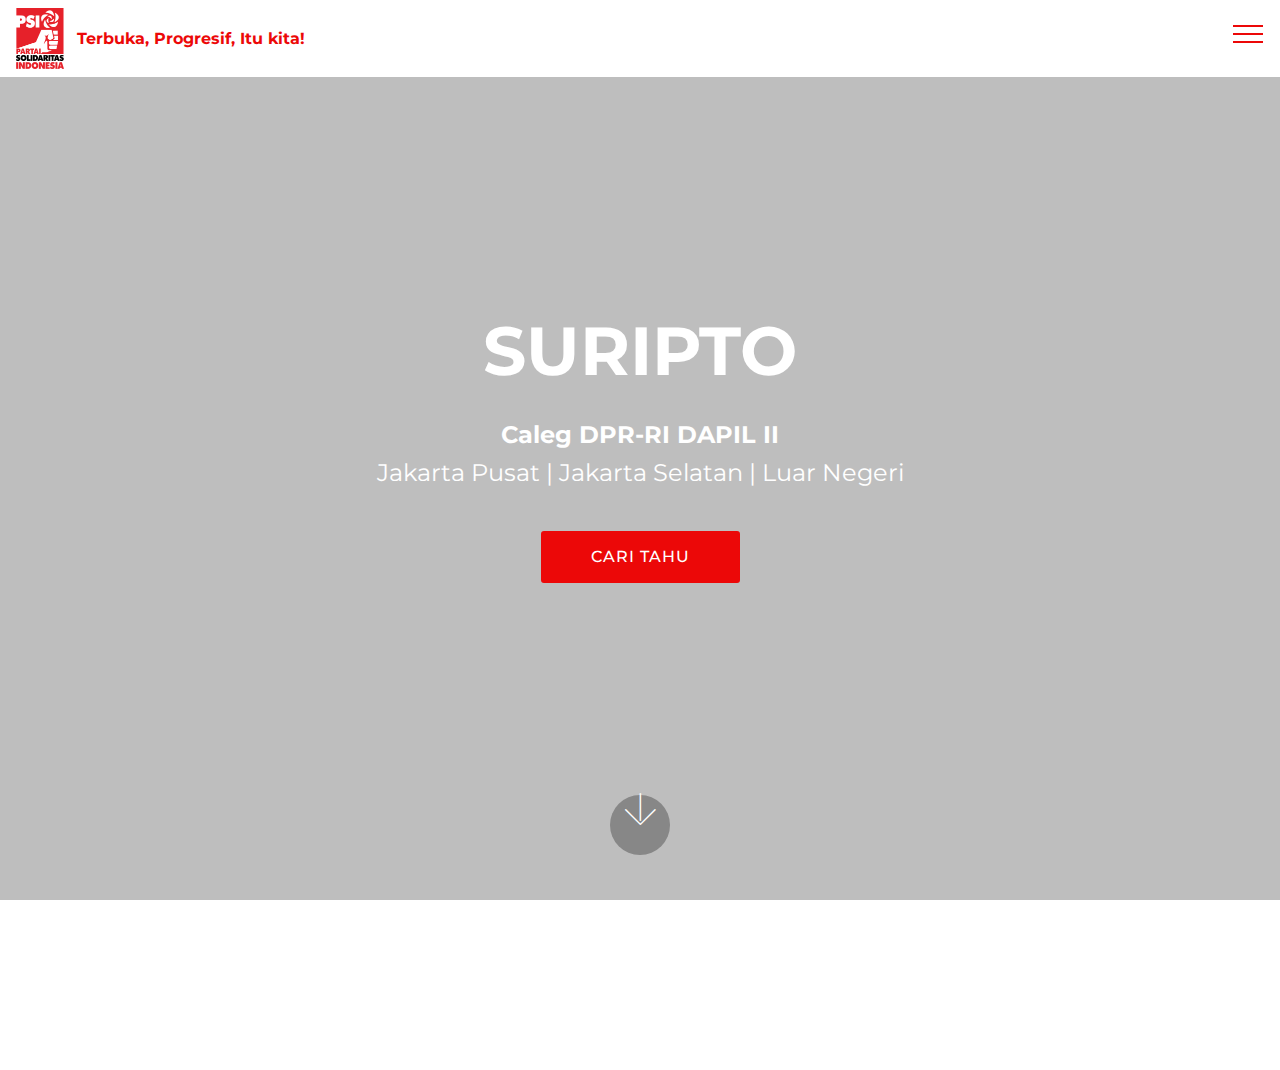
<file: index.html>
<!DOCTYPE html>
<html  >
<head>
  <!-- Site made with Mobirise Website Builder v4.9.6, https://mobirise.com -->
  <meta charset="UTF-8">
  <meta http-equiv="X-UA-Compatible" content="IE=edge">
  <meta name="generator" content="Mobirise v4.9.6, mobirise.com">
  <meta name="viewport" content="width=device-width, initial-scale=1, minimum-scale=1">
  <link rel="shortcut icon" href="assets/images/logo-psi-96x121.png" type="image/x-icon">
  <meta name="description" content="Suripto, Caleg DPR-RI DAPIL II
Jakarta Pusat | Jakarta Selatan | Luar Negeri">
  
  <title>Suripto</title>
  <link rel="stylesheet" href="assets/web/assets/mobirise-icons/mobirise-icons.css">
  <link rel="stylesheet" href="assets/tether/tether.min.css">
  <link rel="stylesheet" href="assets/bootstrap/css/bootstrap.min.css">
  <link rel="stylesheet" href="assets/bootstrap/css/bootstrap-grid.min.css">
  <link rel="stylesheet" href="assets/bootstrap/css/bootstrap-reboot.min.css">
  <link rel="stylesheet" href="assets/socicon/css/styles.css">
  <link rel="stylesheet" href="assets/dropdown/css/style.css">
  <link rel="stylesheet" href="assets/theme/css/style.css">
  <link rel="stylesheet" href="assets/mobirise/css/mbr-additional.css" type="text/css">
  
  
  
</head>
<body>
  <section class="menu cid-rl59FBdHC9" once="menu" id="menu2-4">

    

    <nav class="navbar navbar-expand beta-menu navbar-dropdown align-items-center navbar-fixed-top collapsed">
        <button class="navbar-toggler navbar-toggler-right" type="button" data-toggle="collapse" data-target="#navbarSupportedContent" aria-controls="navbarSupportedContent" aria-expanded="false" aria-label="Toggle navigation">
            <div class="hamburger">
                <span></span>
                <span></span>
                <span></span>
                <span></span>
            </div>
        </button>
        <div class="menu-logo">
            <div class="navbar-brand">
                <span class="navbar-logo">
                    <a href="index.html">
                        <img src="assets/images/logo-psi-96x121.png" alt="Mobirise" title="" style="height: 3.8rem;">
                    </a>
                </span>
                <span class="navbar-caption-wrap"><a class="navbar-caption text-secondary display-4" href="index.html">Terbuka, Progresif, Itu kita!</a></span>
            </div>
        </div>
        <div class="collapse navbar-collapse" id="navbarSupportedContent">
            <ul class="navbar-nav nav-dropdown" data-app-modern-menu="true"><li class="nav-item">
                    <a class="nav-link link text-secondary display-4" href="aboutsuripto.html">
                        About Me</a>
                </li></ul>
            <div class="navbar-buttons mbr-section-btn"><a class="btn btn-sm btn-secondary display-4" href="tel:+1-234-567-8901">
                    <span class="btn-icon mbri-mobile mbr-iconfont mbr-iconfont-btn">
                    </span>
                    +call me</a></div>
        </div>
    </nav>
</section>

<section class="engine"><a href="https://mobirise.info/y">free html web templates</a></section><section class="cid-qTkA127IK8 mbr-fullscreen" data-bg-video="https://www.youtube.com/watch?v=WbT4-zQ8TtI" id="header2-1">

    

    <div class="mbr-overlay" style="opacity: 0.2; background-color: rgb(0, 0, 0);"></div>

    <div class="container align-center">
        <div class="row justify-content-md-center">
            <div class="mbr-white col-md-10">
                <h1 class="mbr-section-title mbr-bold pb-3 mbr-fonts-style display-1">SURIPTO</h1>
                
                <p class="mbr-text pb-3 mbr-fonts-style display-5"><strong>
                    Caleg DPR-RI DAPIL II</strong><br>Jakarta Pusat | Jakarta Selatan | Luar Negeri</p>
                <div class="mbr-section-btn"><a class="btn btn-md btn-secondary display-4" href="aboutsuripto.html">CARI TAHU</a></div>
            </div>
        </div>
    </div>
    <div class="mbr-arrow hidden-sm-down" aria-hidden="true">
        <a href="#next">
            <i class="mbri-down mbr-iconfont"></i>
        </a>
    </div>
</section>

<section once="" class="cid-rl5tlPgtd7 mbr-reveal" id="footer7-h">

    

    

    <div class="container">
        <div class="media-container-row align-center mbr-white">
            <div class="row row-links">
                <ul class="foot-menu">
                    
                    
                    
                    
                    
                <li class="foot-menu-item mbr-fonts-style display-7"><a href="aboutsuripto.html"><strong>About me</strong></a></li><li class="foot-menu-item mbr-fonts-style display-7"><a href="contactme.html"><strong>Get in Touch</strong></a></li></ul>
            </div>
            <div class="row social-row">
                <div class="social-list align-right pb-2">
                    
                    
                    
                    
                    
                    
                <div class="soc-item">
                        <a href="https://www.instagram.com/suripto.psi/" target="_blank">
                            <span class="mbr-iconfont mbr-iconfont-social socicon-instagram socicon"></span>
                        </a>
                    </div><div class="soc-item">
                        <a href="https://www.youtube.com/channel/UCM5v7TDigfMBm6kaaIWhK2A" target="_blank">
                            <span class="mbr-iconfont mbr-iconfont-social socicon-youtube socicon"></span>
                        </a>
                    </div></div>
            </div>
            <div class="row row-copirayt">
                <p class="mbr-text mb-0 mbr-fonts-style mbr-white align-center display-7">
                    © Copyright 2019 Suripto - All Rights Reserved
                </p>
            </div>
        </div>
    </div>
</section>


  <script src="assets/web/assets/jquery/jquery.min.js"></script>
  <script src="assets/popper/popper.min.js"></script>
  <script src="assets/tether/tether.min.js"></script>
  <script src="assets/bootstrap/js/bootstrap.min.js"></script>
  <script src="assets/smoothscroll/smooth-scroll.js"></script>
  <script src="assets/vimeoplayer/jquery.mb.vimeo_player.js"></script>
  <script src="assets/dropdown/js/script.min.js"></script>
  <script src="assets/touchswipe/jquery.touch-swipe.min.js"></script>
  <script src="assets/ytplayer/jquery.mb.ytplayer.min.js"></script>
  <script src="assets/theme/js/script.js"></script>
  
  
</body>
</html>
</file>
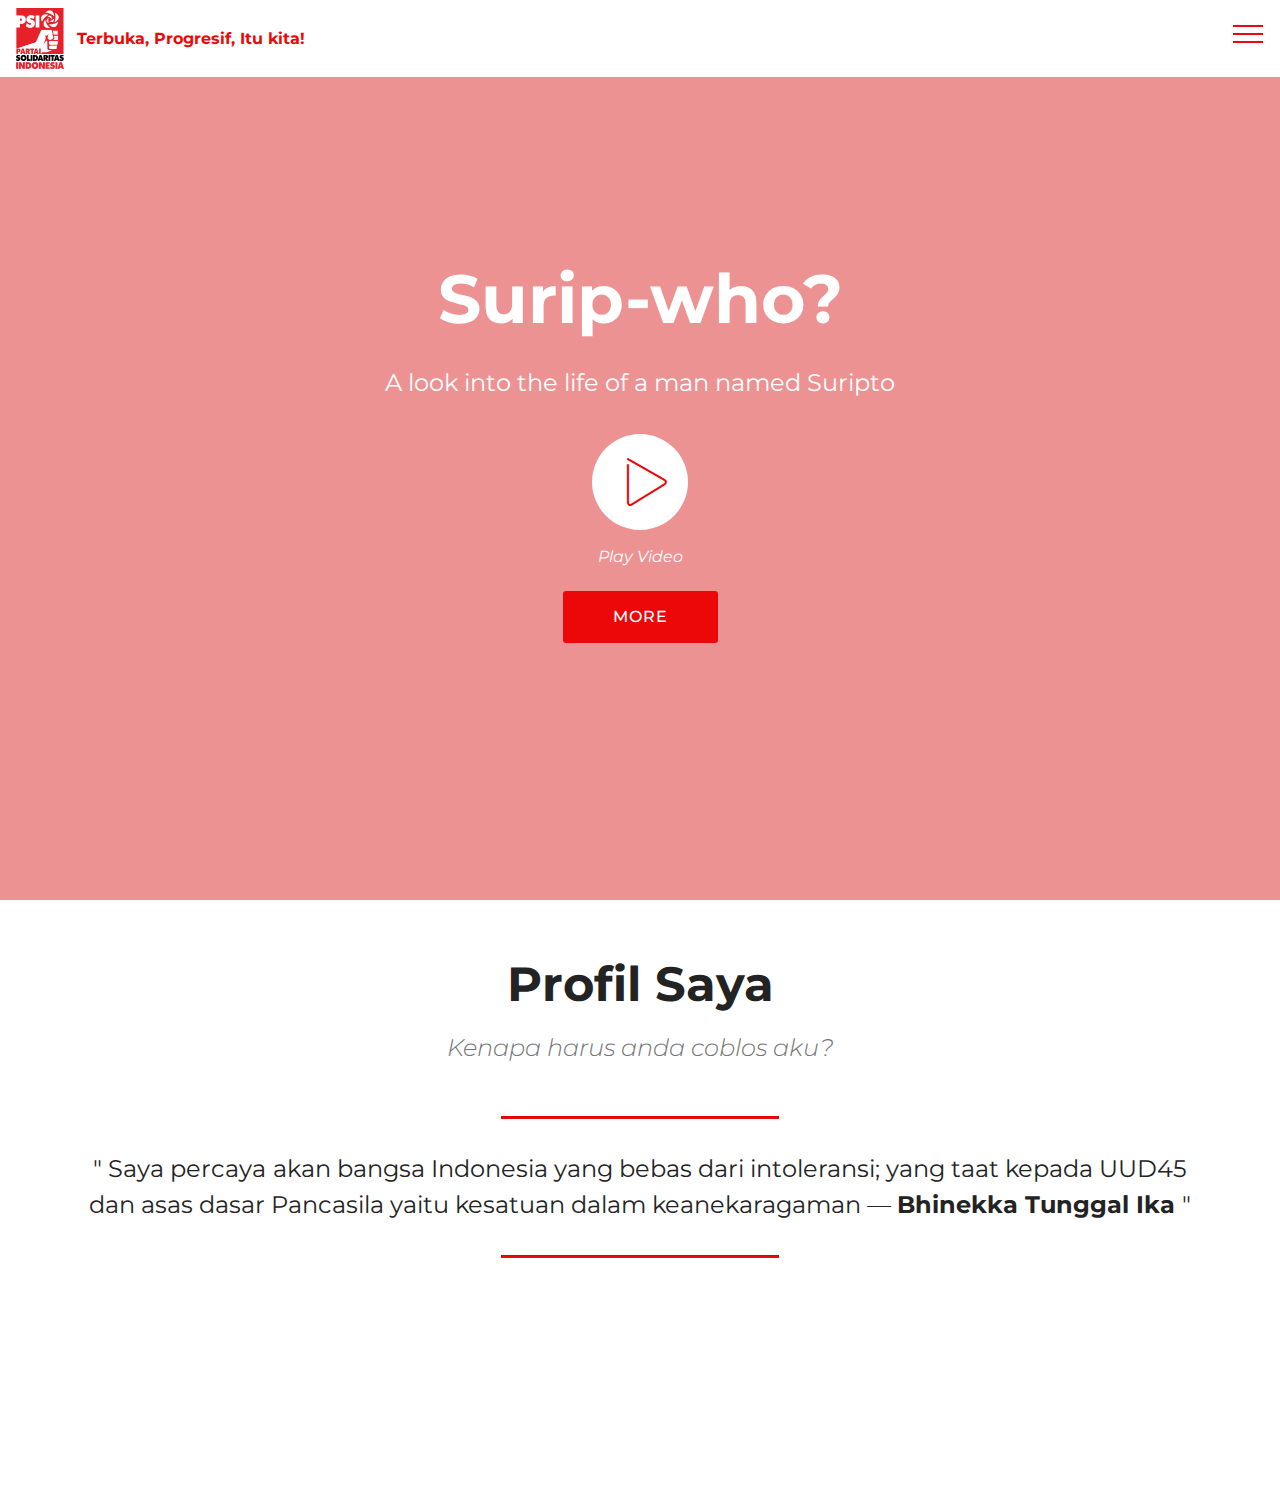
<file: aboutsuripto.html>
<!DOCTYPE html>
<html  >
<head>
  <!-- Site made with Mobirise Website Builder v4.9.6, https://mobirise.com -->
  <meta charset="UTF-8">
  <meta http-equiv="X-UA-Compatible" content="IE=edge">
  <meta name="generator" content="Mobirise v4.9.6, mobirise.com">
  <meta name="viewport" content="width=device-width, initial-scale=1, minimum-scale=1">
  <link rel="shortcut icon" href="assets/images/logo-psi-96x121.png" type="image/x-icon">
  <meta name="description" content="Tentang Suripto, Caleg DPR-RI DAPIL II
Jakarta Pusat | Jakarta Selatan | Luar Negeri">
  
  <title>About Me</title>
  <link rel="stylesheet" href="assets/web/assets/mobirise-icons/mobirise-icons.css">
  <link rel="stylesheet" href="assets/tether/tether.min.css">
  <link rel="stylesheet" href="assets/bootstrap/css/bootstrap.min.css">
  <link rel="stylesheet" href="assets/bootstrap/css/bootstrap-grid.min.css">
  <link rel="stylesheet" href="assets/bootstrap/css/bootstrap-reboot.min.css">
  <link rel="stylesheet" href="assets/socicon/css/styles.css">
  <link rel="stylesheet" href="assets/dropdown/css/style.css">
  <link rel="stylesheet" href="assets/theme/css/style.css">
  <link rel="stylesheet" href="assets/mobirise/css/mbr-additional.css" type="text/css">
  
  
  
</head>
<body>
  <section class="menu cid-rl5byzxJLC" once="menu" id="menu2-c">

    

    <nav class="navbar navbar-expand beta-menu navbar-dropdown align-items-center navbar-fixed-top collapsed">
        <button class="navbar-toggler navbar-toggler-right" type="button" data-toggle="collapse" data-target="#navbarSupportedContent" aria-controls="navbarSupportedContent" aria-expanded="false" aria-label="Toggle navigation">
            <div class="hamburger">
                <span></span>
                <span></span>
                <span></span>
                <span></span>
            </div>
        </button>
        <div class="menu-logo">
            <div class="navbar-brand">
                <span class="navbar-logo">
                    <a href="index.html">
                        <img src="assets/images/logo-psi-96x121.png" alt="Mobirise" title="" style="height: 3.8rem;">
                    </a>
                </span>
                <span class="navbar-caption-wrap"><a class="navbar-caption text-secondary display-4" href="index.html">Terbuka, Progresif, Itu kita!</a></span>
            </div>
        </div>
        <div class="collapse navbar-collapse" id="navbarSupportedContent">
            <ul class="navbar-nav nav-dropdown" data-app-modern-menu="true"><li class="nav-item">
                    <a class="nav-link link text-secondary display-4" href="aboutsuripto.html">
                        About Me</a>
                </li></ul>
            <div class="navbar-buttons mbr-section-btn"><a class="btn btn-sm btn-secondary display-4" href="tel:+1-234-567-8901">
                    <span class="btn-icon mbri-mobile mbr-iconfont mbr-iconfont-btn">
                    </span>
                    +call me</a></div>
        </div>
    </nav>
</section>

<section class="engine"><a href="https://mobirise.info/n">free simple website templates</a></section><section class="header8 cid-rl5aNHZuVu mbr-fullscreen" data-bg-video="https://www.youtube.com/watch?v=59B4V1bJ9ek" id="header8-a">

    

    <div class="mbr-overlay" style="opacity: 0.4; background-color: rgb(236, 8, 8);">
    </div>

    <div class="container align-center">
        <div class="row justify-content-md-center">
            <div class="mbr-white col-md-10">
                <h1 class="mbr-section-title align-center py-2 mbr-bold mbr-fonts-style display-1">Surip-who?</h1>
                <p class="mbr-text align-center py-2 mbr-fonts-style display-5">A look into the life of a man named Suripto</p>
                <div class="mbr-media show-modal align-center py-2" data-modal=".modalWindow">
                         <span class="mbr-iconfont mbri-play" style="color: rgb(236, 8, 8); fill: rgb(236, 8, 8);"></span>
                </div>
                <div class="icon-description align-center font-italic pb-3 mbr-fonts-style display-7">
                        Play Video</div>
                <div class="mbr-section-btn text-center"><a class="btn btn-md btn-secondary display-4" href="page1.html#content4-d">MORE</a></div>
            </div>
        </div>
    </div>
    <div>
        <div class="modalWindow" style="display: none;">
            <div class="modalWindow-container">
                <div class="modalWindow-video-container">
                    <div class="modalWindow-video">
                        <iframe width="100%" height="100%" frameborder="0" allowfullscreen="1" data-src="https://www.youtube.com/watch?v=59B4V1bJ9ek"></iframe>
                    </div>
                    <a class="close" role="button" data-dismiss="modal">
                        <span aria-hidden="true" class="mbri-close mbr-iconfont closeModal"></span>
                        <span class="sr-only">Close</span>
                    </a>
                </div>
            </div>
        </div>
    </div>
</section>

<section class="mbr-section content4 cid-rl5gQVhqHK" id="content4-d">

    

    <div class="container">
        <div class="media-container-row">
            <div class="title col-12 col-md-8">
                <h2 class="align-center pb-3 mbr-fonts-style display-2"><strong>Profil Saya</strong></h2>
                <h3 class="mbr-section-subtitle align-center mbr-light mbr-fonts-style display-5"><em>Kenapa harus anda coblos aku?</em></h3>
                
            </div>
        </div>
    </div>
</section>

<section class="mbr-section article content9 cid-rl5hYTwSiE" id="content9-e">
    
     

    <div class="container">
        <div class="inner-container" style="width: 100%;">
            <hr class="line" style="width: 25%;">
            <div class="section-text align-center mbr-fonts-style display-5">" Saya percaya<strong> </strong>akan bangsa Indonesia yang bebas dari intoleransi; yang taat kepada UUD45 dan asas dasar Pancasila yaitu kesatuan dalam keanekaragaman — <strong>Bhinekka Tunggal Ika </strong>"</div>
            <hr class="line" style="width: 25%;">
        </div>
        </div>
</section>

<section once="" class="cid-rl5kk6eKeD mbr-reveal" id="footer7-g">

    

    

    <div class="container">
        <div class="media-container-row align-center mbr-white">
            <div class="row row-links">
                <ul class="foot-menu">
                    
                    
                    
                    
                    
                <li class="foot-menu-item mbr-fonts-style display-7"><a href="aboutsuripto.html"><strong>About me</strong></a></li><li class="foot-menu-item mbr-fonts-style display-7"><a href="contactme.html"><strong>Get in Touch</strong></a></li></ul>
            </div>
            <div class="row social-row">
                <div class="social-list align-right pb-2">
                    
                    
                    
                    
                    
                    
                <div class="soc-item">
                        <a href="https://www.instagram.com/suripto.psi/" target="_blank">
                            <span class="mbr-iconfont mbr-iconfont-social socicon-instagram socicon"></span>
                        </a>
                    </div><div class="soc-item">
                        <a href="https://www.youtube.com/channel/UCM5v7TDigfMBm6kaaIWhK2A" target="_blank">
                            <span class="mbr-iconfont mbr-iconfont-social socicon-youtube socicon"></span>
                        </a>
                    </div></div>
            </div>
            <div class="row row-copirayt">
                <p class="mbr-text mb-0 mbr-fonts-style mbr-white align-center display-7">
                    © Copyright 2019 Suripto - All Rights Reserved
                </p>
            </div>
        </div>
    </div>
</section>


  <script src="assets/web/assets/jquery/jquery.min.js"></script>
  <script src="assets/popper/popper.min.js"></script>
  <script src="assets/tether/tether.min.js"></script>
  <script src="assets/bootstrap/js/bootstrap.min.js"></script>
  <script src="assets/smoothscroll/smooth-scroll.js"></script>
  <script src="assets/ytplayer/jquery.mb.ytplayer.min.js"></script>
  <script src="assets/vimeoplayer/jquery.mb.vimeo_player.js"></script>
  <script src="assets/dropdown/js/script.min.js"></script>
  <script src="assets/touchswipe/jquery.touch-swipe.min.js"></script>
  <script src="assets/playervimeo/vimeo_player.js"></script>
  <script src="assets/theme/js/script.js"></script>
  
  
</body>
</html>
</file>
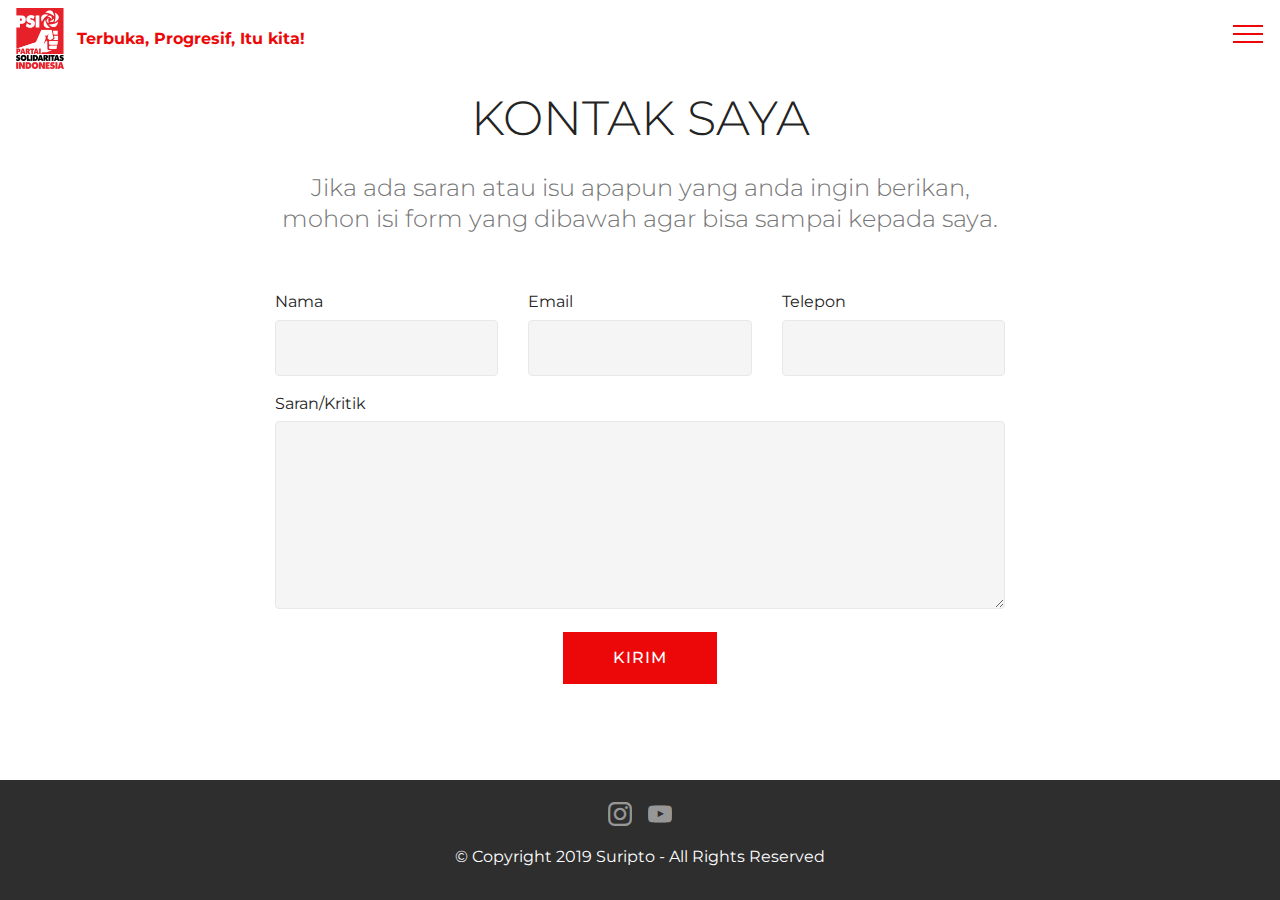
<file: contactme.html>
<!DOCTYPE html>
<html  >
<head>
  <!-- Site made with Mobirise Website Builder v4.9.6, https://mobirise.com -->
  <meta charset="UTF-8">
  <meta http-equiv="X-UA-Compatible" content="IE=edge">
  <meta name="generator" content="Mobirise v4.9.6, mobirise.com">
  <meta name="viewport" content="width=device-width, initial-scale=1, minimum-scale=1">
  <link rel="shortcut icon" href="assets/images/logo-psi-96x121.png" type="image/x-icon">
  <meta name="description" content="Kontak Suripto">
  
  <title>Get in Touch</title>
  <link rel="stylesheet" href="assets/web/assets/mobirise-icons/mobirise-icons.css">
  <link rel="stylesheet" href="assets/tether/tether.min.css">
  <link rel="stylesheet" href="assets/bootstrap/css/bootstrap.min.css">
  <link rel="stylesheet" href="assets/bootstrap/css/bootstrap-grid.min.css">
  <link rel="stylesheet" href="assets/bootstrap/css/bootstrap-reboot.min.css">
  <link rel="stylesheet" href="assets/dropdown/css/style.css">
  <link rel="stylesheet" href="assets/socicon/css/styles.css">
  <link rel="stylesheet" href="assets/theme/css/style.css">
  <link rel="stylesheet" href="assets/mobirise/css/mbr-additional.css" type="text/css">
  
  
  
</head>
<body>
  <section class="menu cid-rl5byzxJLC" once="menu" id="menu2-i">

    

    <nav class="navbar navbar-expand beta-menu navbar-dropdown align-items-center navbar-fixed-top collapsed">
        <button class="navbar-toggler navbar-toggler-right" type="button" data-toggle="collapse" data-target="#navbarSupportedContent" aria-controls="navbarSupportedContent" aria-expanded="false" aria-label="Toggle navigation">
            <div class="hamburger">
                <span></span>
                <span></span>
                <span></span>
                <span></span>
            </div>
        </button>
        <div class="menu-logo">
            <div class="navbar-brand">
                <span class="navbar-logo">
                    <a href="index.html">
                        <img src="assets/images/logo-psi-96x121.png" alt="Mobirise" title="" style="height: 3.8rem;">
                    </a>
                </span>
                <span class="navbar-caption-wrap"><a class="navbar-caption text-secondary display-4" href="index.html">Terbuka, Progresif, Itu kita!</a></span>
            </div>
        </div>
        <div class="collapse navbar-collapse" id="navbarSupportedContent">
            <ul class="navbar-nav nav-dropdown" data-app-modern-menu="true"><li class="nav-item">
                    <a class="nav-link link text-secondary display-4" href="aboutsuripto.html">
                        About Me</a>
                </li></ul>
            <div class="navbar-buttons mbr-section-btn"><a class="btn btn-sm btn-secondary display-4" href="tel:+1-234-567-8901">
                    <span class="btn-icon mbri-mobile mbr-iconfont mbr-iconfont-btn">
                    </span>
                    +call me</a></div>
        </div>
    </nav>
</section>

<section class="engine"><a href="https://mobirise.info/h">create a web page</a></section><section class="mbr-section form1 cid-rlbhFCoD3A" id="form1-k">

    

    
    <div class="container">
        <div class="row justify-content-center">
            <div class="title col-12 col-lg-8">
                <h2 class="mbr-section-title align-center pb-3 mbr-fonts-style display-2">KONTAK SAYA</h2>
                <h3 class="mbr-section-subtitle align-center mbr-light pb-3 mbr-fonts-style display-5">
                    Jika ada saran atau isu apapun yang anda ingin berikan, mohon isi form yang dibawah agar bisa sampai kepada saya.</h3>
            </div>
        </div>
    </div>
    <div class="container">
        <div class="row justify-content-center">
            <div class="media-container-column col-lg-8" data-form-type="formoid">
                <!---Formbuilder Form--->
                <form action="https://mobirise.com/" method="POST" class="mbr-form form-with-styler" data-form-title="Mobirise Form"><input type="hidden" name="email" data-form-email="true" value="mDXdLKOwQqGC+S9cVatn3ykY8dOkljNnFezcXGDhGwfPf1HZ5zFm+n2abWyuvnj2+CUuyjtyPQeD0Yuqk9Ya8AZzmUUOp3QTSNIq2bqlFizwDBnObSYQ3n0hpOBCKSN6">
                    <div class="row row-sm-offset">
                        <div hidden="hidden" data-form-alert="" class="alert alert-success col-12">Terima kasih untuk saran anda!</div>
                        <div hidden="hidden" data-form-alert-danger="" class="alert alert-danger col-12">
                        </div>
                    </div>
                    <div class="dragArea row row-sm-offset">
                        <div class="col-md-4  form-group" data-for="name">
                            <label for="name-form1-k" class="form-control-label mbr-fonts-style display-7">Nama</label>
                            <input type="text" name="name" data-form-field="Name" required="required" class="form-control display-7" id="name-form1-k">
                        </div>
                        <div class="col-md-4  form-group" data-for="email">
                            <label for="email-form1-k" class="form-control-label mbr-fonts-style display-7">Email</label>
                            <input type="email" name="email" data-form-field="Email" required="required" class="form-control display-7" id="email-form1-k">
                        </div>
                        <div data-for="phone" class="col-md-4  form-group">
                            <label for="phone-form1-k" class="form-control-label mbr-fonts-style display-7">Telepon</label>
                            <input type="tel" name="phone" data-form-field="Phone" class="form-control display-7" id="phone-form1-k">
                        </div>
                        <div data-for="message" class="col-md-12 form-group">
                            <label for="message-form1-k" class="form-control-label mbr-fonts-style display-7">Saran/Kritik</label>
                            <textarea name="message" data-form-field="Message" class="form-control display-7" id="message-form1-k"></textarea>
                        </div>
                        <div class="col-md-12 input-group-btn align-center"><button type="submit" class="btn btn-form btn-secondary display-4">KIRIM</button></div>
                    </div>
                </form><!---Formbuilder Form--->
            </div>
        </div>
    </div>
</section>

<section once="" class="cid-rl5kk6eKeD mbr-reveal" id="footer7-j">

    

    

    <div class="container">
        <div class="media-container-row align-center mbr-white">
            <div class="row row-links">
                <ul class="foot-menu">
                    
                    
                    
                    
                    
                <li class="foot-menu-item mbr-fonts-style display-7"><a href="aboutsuripto.html"><strong>About me</strong></a></li><li class="foot-menu-item mbr-fonts-style display-7"><a href="contactme.html"><strong>Get in Touch</strong></a></li></ul>
            </div>
            <div class="row social-row">
                <div class="social-list align-right pb-2">
                    
                    
                    
                    
                    
                    
                <div class="soc-item">
                        <a href="https://www.instagram.com/suripto.psi/" target="_blank">
                            <span class="mbr-iconfont mbr-iconfont-social socicon-instagram socicon"></span>
                        </a>
                    </div><div class="soc-item">
                        <a href="https://www.youtube.com/channel/UCM5v7TDigfMBm6kaaIWhK2A" target="_blank">
                            <span class="mbr-iconfont mbr-iconfont-social socicon-youtube socicon"></span>
                        </a>
                    </div></div>
            </div>
            <div class="row row-copirayt">
                <p class="mbr-text mb-0 mbr-fonts-style mbr-white align-center display-7">
                    © Copyright 2019 Suripto - All Rights Reserved
                </p>
            </div>
        </div>
    </div>
</section>


  <script src="assets/web/assets/jquery/jquery.min.js"></script>
  <script src="assets/popper/popper.min.js"></script>
  <script src="assets/tether/tether.min.js"></script>
  <script src="assets/bootstrap/js/bootstrap.min.js"></script>
  <script src="assets/smoothscroll/smooth-scroll.js"></script>
  <script src="assets/dropdown/js/script.min.js"></script>
  <script src="assets/touchswipe/jquery.touch-swipe.min.js"></script>
  <script src="assets/theme/js/script.js"></script>
  <script src="assets/formoid/formoid.min.js"></script>
  
  
</body>
</html>
</file>
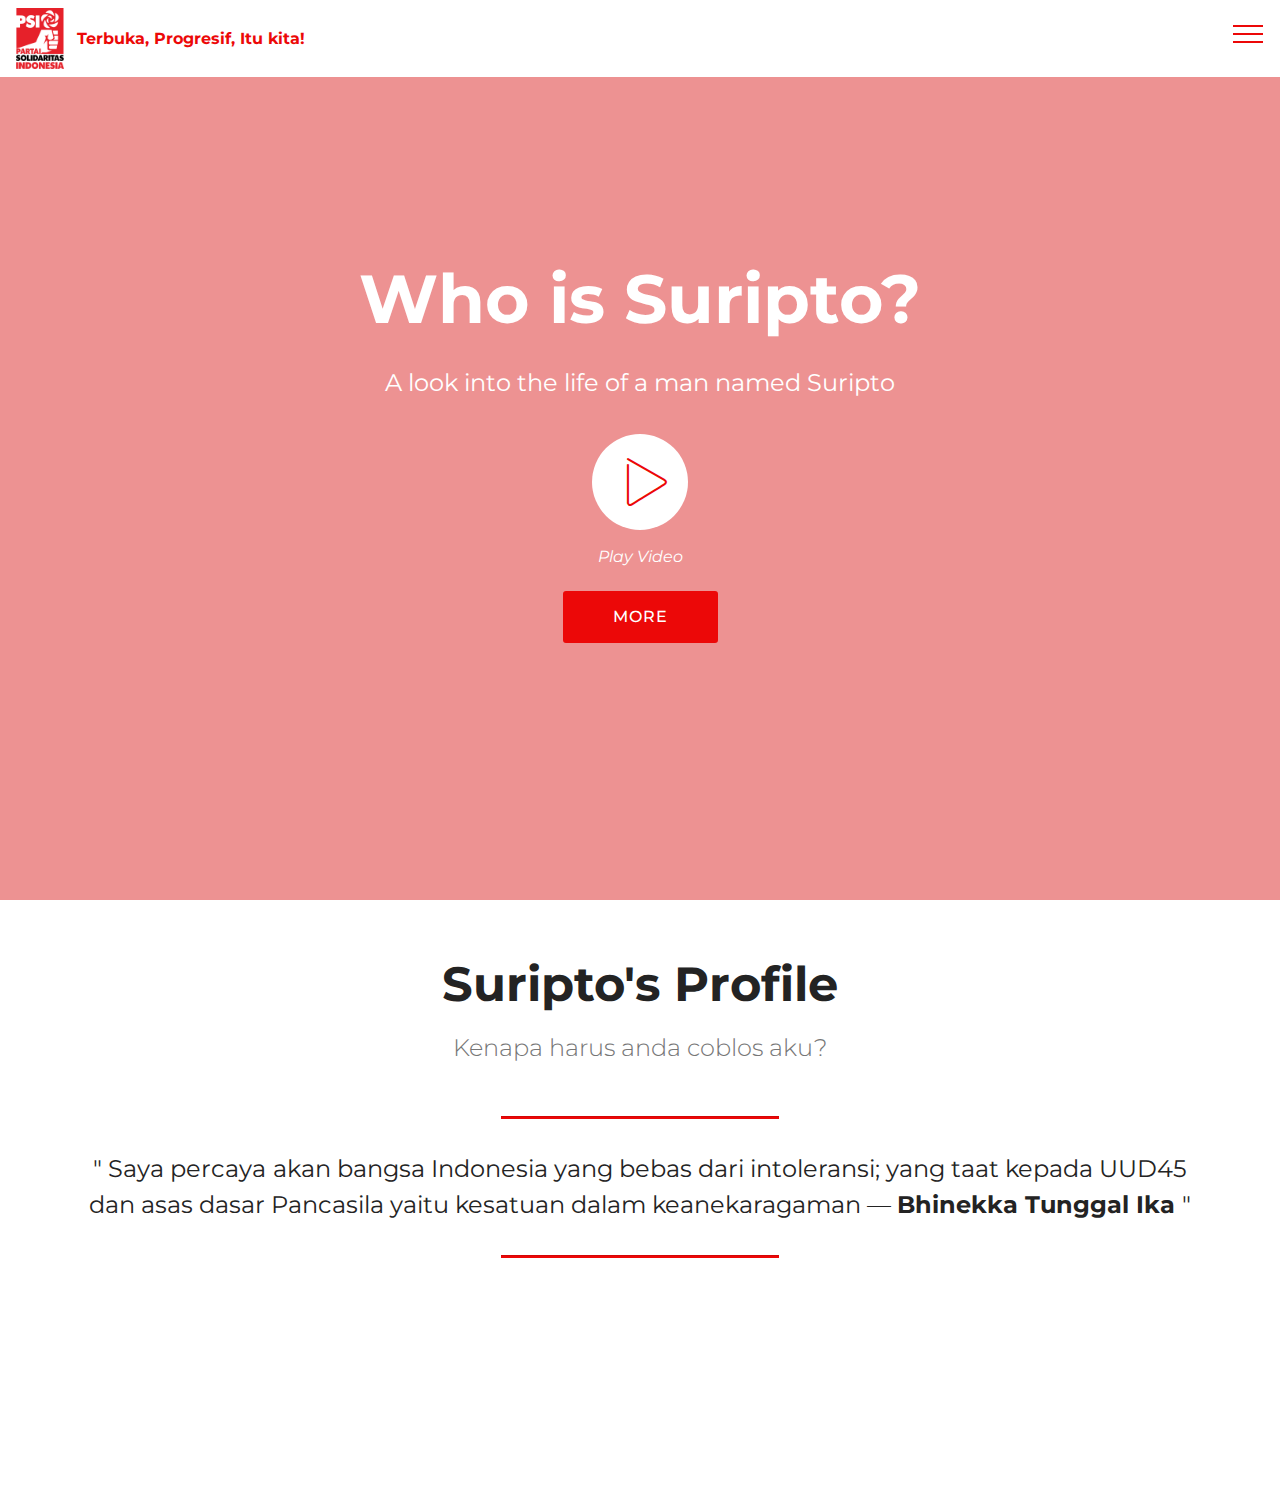
<file: page1.html>
<!DOCTYPE html>
<html  >
<head>
  <!-- Site made with Mobirise Website Builder v4.9.6, https://mobirise.com -->
  <meta charset="UTF-8">
  <meta http-equiv="X-UA-Compatible" content="IE=edge">
  <meta name="generator" content="Mobirise v4.9.6, mobirise.com">
  <meta name="viewport" content="width=device-width, initial-scale=1, minimum-scale=1">
  <link rel="shortcut icon" href="assets/images/logo-psi-96x121.png" type="image/x-icon">
  <meta name="description" content="Website Creator Description">
  
  <title>About Me</title>
  <link rel="stylesheet" href="assets/web/assets/mobirise-icons/mobirise-icons.css">
  <link rel="stylesheet" href="assets/tether/tether.min.css">
  <link rel="stylesheet" href="assets/bootstrap/css/bootstrap.min.css">
  <link rel="stylesheet" href="assets/bootstrap/css/bootstrap-grid.min.css">
  <link rel="stylesheet" href="assets/bootstrap/css/bootstrap-reboot.min.css">
  <link rel="stylesheet" href="assets/socicon/css/styles.css">
  <link rel="stylesheet" href="assets/dropdown/css/style.css">
  <link rel="stylesheet" href="assets/theme/css/style.css">
  <link rel="stylesheet" href="assets/mobirise/css/mbr-additional.css" type="text/css">
  
  
  
</head>
<body>
  <section class="menu cid-rl5byzxJLC" once="menu" id="menu2-c">

    

    <nav class="navbar navbar-expand beta-menu navbar-dropdown align-items-center navbar-fixed-top collapsed">
        <button class="navbar-toggler navbar-toggler-right" type="button" data-toggle="collapse" data-target="#navbarSupportedContent" aria-controls="navbarSupportedContent" aria-expanded="false" aria-label="Toggle navigation">
            <div class="hamburger">
                <span></span>
                <span></span>
                <span></span>
                <span></span>
            </div>
        </button>
        <div class="menu-logo">
            <div class="navbar-brand">
                <span class="navbar-logo">
                    <a href="index.html">
                        <img src="assets/images/logo-psi-122x154.png" alt="Mobirise" title="" style="height: 3.8rem;">
                    </a>
                </span>
                <span class="navbar-caption-wrap"><a class="navbar-caption text-secondary display-4" href="index.html">Terbuka, Progresif, Itu kita!</a></span>
            </div>
        </div>
        <div class="collapse navbar-collapse" id="navbarSupportedContent">
            <ul class="navbar-nav nav-dropdown" data-app-modern-menu="true"><li class="nav-item">
                    <a class="nav-link link text-secondary display-4" href="https://mobirise.co">
                        About Me</a>
                </li></ul>
            <div class="navbar-buttons mbr-section-btn"><a class="btn btn-sm btn-secondary display-4" href="tel:+1-234-567-8901">
                    <span class="btn-icon mbri-mobile mbr-iconfont mbr-iconfont-btn">
                    </span>
                    +call me</a></div>
        </div>
    </nav>
</section>

<section class="engine"><a href="https://mobirise.info/l">free web templates</a></section><section class="header8 cid-rl5aNHZuVu mbr-fullscreen" data-bg-video="https://www.youtube.com/watch?v=59B4V1bJ9ek" id="header8-a">

    

    <div class="mbr-overlay" style="opacity: 0.4; background-color: rgb(236, 8, 8);">
    </div>

    <div class="container align-center">
        <div class="row justify-content-md-center">
            <div class="mbr-white col-md-10">
                <h1 class="mbr-section-title align-center py-2 mbr-bold mbr-fonts-style display-1">Who is Suripto?</h1>
                <p class="mbr-text align-center py-2 mbr-fonts-style display-5">A look into the life of a man named Suripto</p>
                <div class="mbr-media show-modal align-center py-2" data-modal=".modalWindow">
                         <span class="mbr-iconfont mbri-play" style="color: rgb(236, 8, 8); fill: rgb(236, 8, 8);"></span>
                </div>
                <div class="icon-description align-center font-italic pb-3 mbr-fonts-style display-7">
                        Play Video</div>
                <div class="mbr-section-btn text-center"><a class="btn btn-md btn-secondary display-4" href="page1.html#content4-d">MORE</a></div>
            </div>
        </div>
    </div>
    <div>
        <div class="modalWindow" style="display: none;">
            <div class="modalWindow-container">
                <div class="modalWindow-video-container">
                    <div class="modalWindow-video">
                        <iframe width="100%" height="100%" frameborder="0" allowfullscreen="1" data-src="https://www.youtube.com/watch?v=59B4V1bJ9ek"></iframe>
                    </div>
                    <a class="close" role="button" data-dismiss="modal">
                        <span aria-hidden="true" class="mbri-close mbr-iconfont closeModal"></span>
                        <span class="sr-only">Close</span>
                    </a>
                </div>
            </div>
        </div>
    </div>
</section>

<section class="mbr-section content4 cid-rl5gQVhqHK" id="content4-d">

    

    <div class="container">
        <div class="media-container-row">
            <div class="title col-12 col-md-8">
                <h2 class="align-center pb-3 mbr-fonts-style display-2"><strong>Suripto's Profile</strong></h2>
                <h3 class="mbr-section-subtitle align-center mbr-light mbr-fonts-style display-5">Kenapa harus anda coblos aku?</h3>
                
            </div>
        </div>
    </div>
</section>

<section class="mbr-section article content9 cid-rl5hYTwSiE" id="content9-e">
    
     

    <div class="container">
        <div class="inner-container" style="width: 100%;">
            <hr class="line" style="width: 25%;">
            <div class="section-text align-center mbr-fonts-style display-5">" Saya percaya<strong> </strong>akan bangsa Indonesia yang bebas dari intoleransi; yang taat kepada UUD45 dan asas dasar Pancasila yaitu kesatuan dalam keanekaragaman — <strong>Bhinekka Tunggal Ika </strong>"</div>
            <hr class="line" style="width: 25%;">
        </div>
        </div>
</section>

<section once="" class="cid-rl5kk6eKeD mbr-reveal" id="footer7-g">

    

    

    <div class="container">
        <div class="media-container-row align-center mbr-white">
            <div class="row row-links">
                <ul class="foot-menu">
                    
                    
                    
                    
                    
                <li class="foot-menu-item mbr-fonts-style display-7">
                        <a class="text-white mbr-bold" href="#" target="_blank">About&nbsp;</a><strong>me</strong></li><li class="foot-menu-item mbr-fonts-style display-7"><strong>Get in Touch</strong></li></ul>
            </div>
            <div class="row social-row">
                <div class="social-list align-right pb-2">
                    
                    
                    
                    
                    
                    
                <div class="soc-item">
                        <a href="https://www.instagram.com/suripto.psi/" target="_blank">
                            <span class="mbr-iconfont mbr-iconfont-social socicon-instagram socicon"></span>
                        </a>
                    </div><div class="soc-item">
                        <a href="https://www.youtube.com/channel/UCM5v7TDigfMBm6kaaIWhK2A" target="_blank">
                            <span class="mbr-iconfont mbr-iconfont-social socicon-youtube socicon"></span>
                        </a>
                    </div></div>
            </div>
            <div class="row row-copirayt">
                <p class="mbr-text mb-0 mbr-fonts-style mbr-white align-center display-7">
                    © Copyright 2019 Suripto - All Rights Reserved
                </p>
            </div>
        </div>
    </div>
</section>


  <script src="assets/web/assets/jquery/jquery.min.js"></script>
  <script src="assets/popper/popper.min.js"></script>
  <script src="assets/tether/tether.min.js"></script>
  <script src="assets/bootstrap/js/bootstrap.min.js"></script>
  <script src="assets/smoothscroll/smooth-scroll.js"></script>
  <script src="assets/ytplayer/jquery.mb.ytplayer.min.js"></script>
  <script src="assets/vimeoplayer/jquery.mb.vimeo_player.js"></script>
  <script src="assets/dropdown/js/script.min.js"></script>
  <script src="assets/touchswipe/jquery.touch-swipe.min.js"></script>
  <script src="assets/playervimeo/vimeo_player.js"></script>
  <script src="assets/theme/js/script.js"></script>
  
  
</body>
</html>
</file>
<file: assets/web/assets/mobirise-icons/mobirise-icons.css>
@font-face {
  font-family: 'MobiriseIcons';
  src:  url('mobirise-icons.eot?spat4u');
  src:  url('mobirise-icons.eot?spat4u#iefix') format('embedded-opentype'),
    url('mobirise-icons.ttf?spat4u') format('truetype'),
    url('mobirise-icons.woff?spat4u') format('woff'),
    url('mobirise-icons.svg?spat4u#MobiriseIcons') format('svg');
  font-weight: normal;
  font-style: normal;
}

[class^="mbri-"], [class*=" mbri-"] {
  /* use !important to prevent issues with browser extensions that change fonts */
  font-family: MobiriseIcons !important;
  speak: none;
  font-style: normal;
  font-weight: normal;
  font-variant: normal;
  text-transform: none;
  line-height: 1;

  /* Better Font Rendering =========== */
  -webkit-font-smoothing: antialiased;
  -moz-osx-font-smoothing: grayscale;
}

.mbri-add-submenu:before {
  content: "\e900";
}
.mbri-alert:before {
  content: "\e901";
}
.mbri-align-center:before {
  content: "\e902";
}
.mbri-align-justify:before {
  content: "\e903";
}
.mbri-align-left:before {
  content: "\e904";
}
.mbri-align-right:before {
  content: "\e905";
}
.mbri-android:before {
  content: "\e906";
}
.mbri-apple:before {
  content: "\e907";
}
.mbri-arrow-down:before {
  content: "\e908";
}
.mbri-arrow-next:before {
  content: "\e909";
}
.mbri-arrow-prev:before {
  content: "\e90a";
}
.mbri-arrow-up:before {
  content: "\e90b";
}
.mbri-bold:before {
  content: "\e90c";
}
.mbri-bookmark:before {
  content: "\e90d";
}
.mbri-bootstrap:before {
  content: "\e90e";
}
.mbri-briefcase:before {
  content: "\e90f";
}
.mbri-browse:before {
  content: "\e910";
}
.mbri-bulleted-list:before {
  content: "\e911";
}
.mbri-calendar:before {
  content: "\e912";
}
.mbri-camera:before {
  content: "\e913";
}
.mbri-cart-add:before {
  content: "\e914";
}
.mbri-cart-full:before {
  content: "\e915";
}
.mbri-cash:before {
  content: "\e916";
}
.mbri-change-style:before {
  content: "\e917";
}
.mbri-chat:before {
  content: "\e918";
}
.mbri-clock:before {
  content: "\e919";
}
.mbri-close:before {
  content: "\e91a";
}
.mbri-cloud:before {
  content: "\e91b";
}
.mbri-code:before {
  content: "\e91c";
}
.mbri-contact-form:before {
  content: "\e91d";
}
.mbri-credit-card:before {
  content: "\e91e";
}
.mbri-cursor-click:before {
  content: "\e91f";
}
.mbri-cust-feedback:before {
  content: "\e920";
}
.mbri-database:before {
  content: "\e921";
}
.mbri-delivery:before {
  content: "\e922";
}
.mbri-desktop:before {
  content: "\e923";
}
.mbri-devices:before {
  content: "\e924";
}
.mbri-down:before {
  content: "\e925";
}
.mbri-download:before {
  content: "\e989";
}
.mbri-drag-n-drop:before {
  content: "\e927";
}
.mbri-drag-n-drop2:before {
  content: "\e928";
}
.mbri-edit:before {
  content: "\e929";
}
.mbri-edit2:before {
  content: "\e92a";
}
.mbri-error:before {
  content: "\e92b";
}
.mbri-extension:before {
  content: "\e92c";
}
.mbri-features:before {
  content: "\e92d";
}
.mbri-file:before {
  content: "\e92e";
}
.mbri-flag:before {
  content: "\e92f";
}
.mbri-folder:before {
  content: "\e930";
}
.mbri-gift:before {
  content: "\e931";
}
.mbri-github:before {
  content: "\e932";
}
.mbri-globe:before {
  content: "\e933";
}
.mbri-globe-2:before {
  content: "\e934";
}
.mbri-growing-chart:before {
  content: "\e935";
}
.mbri-hearth:before {
  content: "\e936";
}
.mbri-help:before {
  content: "\e937";
}
.mbri-home:before {
  content: "\e938";
}
.mbri-hot-cup:before {
  content: "\e939";
}
.mbri-idea:before {
  content: "\e93a";
}
.mbri-image-gallery:before {
  content: "\e93b";
}
.mbri-image-slider:before {
  content: "\e93c";
}
.mbri-info:before {
  content: "\e93d";
}
.mbri-italic:before {
  content: "\e93e";
}
.mbri-key:before {
  content: "\e93f";
}
.mbri-laptop:before {
  content: "\e940";
}
.mbri-layers:before {
  content: "\e941";
}
.mbri-left-right:before {
  content: "\e942";
}
.mbri-left:before {
  content: "\e943";
}
.mbri-letter:before {
  content: "\e944";
}
.mbri-like:before {
  content: "\e945";
}
.mbri-link:before {
  content: "\e946";
}
.mbri-lock:before {
  content: "\e947";
}
.mbri-login:before {
  content: "\e948";
}
.mbri-logout:before {
  content: "\e949";
}
.mbri-magic-stick:before {
  content: "\e94a";
}
.mbri-map-pin:before {
  content: "\e94b";
}
.mbri-menu:before {
  content: "\e94c";
}
.mbri-mobile:before {
  content: "\e94d";
}
.mbri-mobile2:before {
  content: "\e94e";
}
.mbri-mobirise:before {
  content: "\e94f";
}
.mbri-more-horizontal:before {
  content: "\e950";
}
.mbri-more-vertical:before {
  content: "\e951";
}
.mbri-music:before {
  content: "\e952";
}
.mbri-new-file:before {
  content: "\e953";
}
.mbri-numbered-list:before {
  content: "\e954";
}
.mbri-opened-folder:before {
  content: "\e955";
}
.mbri-pages:before {
  content: "\e956";
}
.mbri-paper-plane:before {
  content: "\e957";
}
.mbri-paperclip:before {
  content: "\e958";
}
.mbri-photo:before {
  content: "\e959";
}
.mbri-photos:before {
  content: "\e95a";
}
.mbri-pin:before {
  content: "\e95b";
}
.mbri-play:before {
  content: "\e95c";
}
.mbri-plus:before {
  content: "\e95d";
}
.mbri-preview:before {
  content: "\e95e";
}
.mbri-print:before {
  content: "\e95f";
}
.mbri-protect:before {
  content: "\e960";
}
.mbri-question:before {
  content: "\e961";
}
.mbri-quote-left:before {
  content: "\e962";
}
.mbri-quote-right:before {
  content: "\e963";
}
.mbri-refresh:before {
  content: "\e964";
}
.mbri-responsive:before {
  content: "\e965";
}
.mbri-right:before {
  content: "\e966";
}
.mbri-rocket:before {
  content: "\e967";
}
.mbri-sad-face:before {
  content: "\e968";
}
.mbri-sale:before {
  content: "\e969";
}
.mbri-save:before {
  content: "\e96a";
}
.mbri-search:before {
  content: "\e96b";
}
.mbri-setting:before {
  content: "\e96c";
}
.mbri-setting2:before {
  content: "\e96d";
}
.mbri-setting3:before {
  content: "\e96e";
}
.mbri-share:before {
  content: "\e96f";
}
.mbri-shopping-bag:before {
  content: "\e970";
}
.mbri-shopping-basket:before {
  content: "\e971";
}
.mbri-shopping-cart:before {
  content: "\e972";
}
.mbri-sites:before {
  content: "\e973";
}
.mbri-smile-face:before {
  content: "\e974";
}
.mbri-speed:before {
  content: "\e975";
}
.mbri-star:before {
  content: "\e976";
}
.mbri-success:before {
  content: "\e977";
}
.mbri-sun:before {
  content: "\e978";
}
.mbri-sun2:before {
  content: "\e979";
}
.mbri-tablet:before {
  content: "\e97a";
}
.mbri-tablet-vertical:before {
  content: "\e97b";
}
.mbri-target:before {
  content: "\e97c";
}
.mbri-timer:before {
  content: "\e97d";
}
.mbri-to-ftp:before {
  content: "\e97e";
}
.mbri-to-local-drive:before {
  content: "\e97f";
}
.mbri-touch-swipe:before {
  content: "\e980";
}
.mbri-touch:before {
  content: "\e981";
}
.mbri-trash:before {
  content: "\e982";
}
.mbri-underline:before {
  content: "\e983";
}
.mbri-unlink:before {
  content: "\e984";
}
.mbri-unlock:before {
  content: "\e985";
}
.mbri-up-down:before {
  content: "\e986";
}
.mbri-up:before {
  content: "\e987";
}
.mbri-update:before {
  content: "\e988";
}
.mbri-upload:before {
 content: "\e926"; 
}
.mbri-user:before {
  content: "\e98a";
}
.mbri-user2:before {
  content: "\e98b";
}
.mbri-users:before {
  content: "\e98c";
}
.mbri-video:before {
  content: "\e98d";
}
.mbri-video-play:before {
  content: "\e98e";
}
.mbri-watch:before {
  content: "\e98f";
}
.mbri-website-theme:before {
  content: "\e990";
}
.mbri-wifi:before {
  content: "\e991";
}
.mbri-windows:before {
  content: "\e992";
}
.mbri-zoom-out:before {
  content: "\e993";
}
.mbri-redo:before {
  content: "\e994";
}
.mbri-undo:before {
  content: "\e995";
}
</file>
<file: assets/socicon/css/styles.css>
@charset "UTF-8";

@font-face {
  font-family: "socicon";
  src:url("../fonts/socicon.eot");
  src:url("../fonts/socicon.eot?#iefix") format("embedded-opentype"),
    url("../fonts/socicon.woff") format("woff"),
    url("../fonts/socicon.ttf") format("truetype"),
    url("../fonts/socicon.svg#socicon") format("svg");
  font-weight: normal;
  font-style: normal;

}

[data-icon]:before {
  font-family: "socicon" !important;
  content: attr(data-icon);
  font-style: normal !important;
  font-weight: normal !important;
  font-variant: normal !important;
  text-transform: none !important;
  speak: none;
  line-height: 1;
  -webkit-font-smoothing: antialiased;
  -moz-osx-font-smoothing: grayscale;
}

[class^="socicon-"]:before,
[class*=" socicon-"]:before {
  font-family: "socicon" !important;
  font-style: normal !important;
  font-weight: normal !important;
  font-variant: normal !important;
  text-transform: none !important;
  speak: none;
  line-height: 1;
  -webkit-font-smoothing: antialiased;
  -moz-osx-font-smoothing: grayscale;
}

.socicon-modelmayhem:before {
  content: "\e000";
}
.socicon-mixcloud:before {
  content: "\e001";
}
.socicon-drupal:before {
  content: "\e002";
}
.socicon-swarm:before {
  content: "\e003";
}
.socicon-istock:before {
  content: "\e004";
}
.socicon-yammer:before {
  content: "\e005";
}
.socicon-ello:before {
  content: "\e006";
}
.socicon-stackoverflow:before {
  content: "\e007";
}
.socicon-persona:before {
  content: "\e008";
}
.socicon-triplej:before {
  content: "\e009";
}
.socicon-houzz:before {
  content: "\e00a";
}
.socicon-rss:before {
  content: "\e00b";
}
.socicon-paypal:before {
  content: "\e00c";
}
.socicon-odnoklassniki:before {
  content: "\e00d";
}
.socicon-airbnb:before {
  content: "\e00e";
}
.socicon-periscope:before {
  content: "\e00f";
}
.socicon-outlook:before {
  content: "\e010";
}
.socicon-coderwall:before {
  content: "\e011";
}
.socicon-tripadvisor:before {
  content: "\e012";
}
.socicon-appnet:before {
  content: "\e013";
}
.socicon-goodreads:before {
  content: "\e014";
}
.socicon-tripit:before {
  content: "\e015";
}
.socicon-lanyrd:before {
  content: "\e016";
}
.socicon-slideshare:before {
  content: "\e017";
}
.socicon-buffer:before {
  content: "\e018";
}
.socicon-disqus:before {
  content: "\e019";
}
.socicon-vkontakte:before {
  content: "\e01a";
}
.socicon-whatsapp:before {
  content: "\e01b";
}
.socicon-patreon:before {
  content: "\e01c";
}
.socicon-storehouse:before {
  content: "\e01d";
}
.socicon-pocket:before {
  content: "\e01e";
}
.socicon-mail:before {
  content: "\e01f";
}
.socicon-blogger:before {
  content: "\e020";
}
.socicon-technorati:before {
  content: "\e021";
}
.socicon-reddit:before {
  content: "\e022";
}
.socicon-dribbble:before {
  content: "\e023";
}
.socicon-stumbleupon:before {
  content: "\e024";
}
.socicon-digg:before {
  content: "\e025";
}
.socicon-envato:before {
  content: "\e026";
}
.socicon-behance:before {
  content: "\e027";
}
.socicon-delicious:before {
  content: "\e028";
}
.socicon-deviantart:before {
  content: "\e029";
}
.socicon-forrst:before {
  content: "\e02a";
}
.socicon-play:before {
  content: "\e02b";
}
.socicon-zerply:before {
  content: "\e02c";
}
.socicon-wikipedia:before {
  content: "\e02d";
}
.socicon-apple:before {
  content: "\e02e";
}
.socicon-flattr:before {
  content: "\e02f";
}
.socicon-github:before {
  content: "\e030";
}
.socicon-renren:before {
  content: "\e031";
}
.socicon-friendfeed:before {
  content: "\e032";
}
.socicon-newsvine:before {
  content: "\e033";
}
.socicon-identica:before {
  content: "\e034";
}
.socicon-bebo:before {
  content: "\e035";
}
.socicon-zynga:before {
  content: "\e036";
}
.socicon-steam:before {
  content: "\e037";
}
.socicon-xbox:before {
  content: "\e038";
}
.socicon-windows:before {
  content: "\e039";
}
.socicon-qq:before {
  content: "\e03a";
}
.socicon-douban:before {
  content: "\e03b";
}
.socicon-meetup:before {
  content: "\e03c";
}
.socicon-playstation:before {
  content: "\e03d";
}
.socicon-android:before {
  content: "\e03e";
}
.socicon-snapchat:before {
  content: "\e03f";
}
.socicon-twitter:before {
  content: "\e040";
}
.socicon-facebook:before {
  content: "\e041";
}
.socicon-googleplus:before {
  content: "\e042";
}
.socicon-pinterest:before {
  content: "\e043";
}
.socicon-foursquare:before {
  content: "\e044";
}
.socicon-yahoo:before {
  content: "\e045";
}
.socicon-skype:before {
  content: "\e046";
}
.socicon-yelp:before {
  content: "\e047";
}
.socicon-feedburner:before {
  content: "\e048";
}
.socicon-linkedin:before {
  content: "\e049";
}
.socicon-viadeo:before {
  content: "\e04a";
}
.socicon-xing:before {
  content: "\e04b";
}
.socicon-myspace:before {
  content: "\e04c";
}
.socicon-soundcloud:before {
  content: "\e04d";
}
.socicon-spotify:before {
  content: "\e04e";
}
.socicon-grooveshark:before {
  content: "\e04f";
}
.socicon-lastfm:before {
  content: "\e050";
}
.socicon-youtube:before {
  content: "\e051";
}
.socicon-vimeo:before {
  content: "\e052";
}
.socicon-dailymotion:before {
  content: "\e053";
}
.socicon-vine:before {
  content: "\e054";
}
.socicon-flickr:before {
  content: "\e055";
}
.socicon-500px:before {
  content: "\e056";
}
.socicon-wordpress:before {
  content: "\e058";
}
.socicon-tumblr:before {
  content: "\e059";
}
.socicon-twitch:before {
  content: "\e05a";
}
.socicon-8tracks:before {
  content: "\e05b";
}
.socicon-amazon:before {
  content: "\e05c";
}
.socicon-icq:before {
  content: "\e05d";
}
.socicon-smugmug:before {
  content: "\e05e";
}
.socicon-ravelry:before {
  content: "\e05f";
}
.socicon-weibo:before {
  content: "\e060";
}
.socicon-baidu:before {
  content: "\e061";
}
.socicon-angellist:before {
  content: "\e062";
}
.socicon-ebay:before {
  content: "\e063";
}
.socicon-imdb:before {
  content: "\e064";
}
.socicon-stayfriends:before {
  content: "\e065";
}
.socicon-residentadvisor:before {
  content: "\e066";
}
.socicon-google:before {
  content: "\e067";
}
.socicon-yandex:before {
  content: "\e068";
}
.socicon-sharethis:before {
  content: "\e069";
}
.socicon-bandcamp:before {
  content: "\e06a";
}
.socicon-itunes:before {
  content: "\e06b";
}
.socicon-deezer:before {
  content: "\e06c";
}
.socicon-telegram:before {
  content: "\e06e";
}
.socicon-openid:before {
  content: "\e06f";
}
.socicon-amplement:before {
  content: "\e070";
}
.socicon-viber:before {
  content: "\e071";
}
.socicon-zomato:before {
  content: "\e072";
}
.socicon-draugiem:before {
  content: "\e074";
}
.socicon-endomodo:before {
  content: "\e075";
}
.socicon-filmweb:before {
  content: "\e076";
}
.socicon-stackexchange:before {
  content: "\e077";
}
.socicon-wykop:before {
  content: "\e078";
}
.socicon-teamspeak:before {
  content: "\e079";
}
.socicon-teamviewer:before {
  content: "\e07a";
}
.socicon-ventrilo:before {
  content: "\e07b";
}
.socicon-younow:before {
  content: "\e07c";
}
.socicon-raidcall:before {
  content: "\e07d";
}
.socicon-mumble:before {
  content: "\e07e";
}
.socicon-medium:before {
  content: "\e06d";
}
.socicon-bebee:before {
  content: "\e07f";
}
.socicon-hitbox:before {
  content: "\e080";
}
.socicon-reverbnation:before {
  content: "\e081";
}
.socicon-formulr:before {
  content: "\e082";
}
.socicon-instagram:before {
  content: "\e057";
}
.socicon-battlenet:before {
  content: "\e083";
}
.socicon-chrome:before {
  content: "\e084";
}
.socicon-discord:before {
  content: "\e086";
}
.socicon-issuu:before {
  content: "\e087";
}
.socicon-macos:before {
  content: "\e088";
}
.socicon-firefox:before {
  content: "\e089";
}
.socicon-opera:before {
  content: "\e08d";
}
.socicon-keybase:before {
  content: "\e090";
}
.socicon-alliance:before {
  content: "\e091";
}
.socicon-livejournal:before {
  content: "\e092";
}
.socicon-googlephotos:before {
  content: "\e093";
}
.socicon-horde:before {
  content: "\e094";
}
.socicon-etsy:before {
  content: "\e095";
}
.socicon-zapier:before {
  content: "\e096";
}
.socicon-google-scholar:before {
  content: "\e097";
}
.socicon-researchgate:before {
  content: "\e098";
}
.socicon-wechat:before {
  content: "\e099";
}
.socicon-strava:before {
  content: "\e09a";
}
.socicon-line:before {
  content: "\e09b";
}
.socicon-lyft:before {
  content: "\e09c";
}
.socicon-uber:before {
  content: "\e09d";
}
.socicon-songkick:before {
  content: "\e09e";
}
.socicon-viewbug:before {
  content: "\e09f";
}
.socicon-googlegroups:before {
  content: "\e0a0";
}
.socicon-quora:before {
  content: "\e073";
}
.socicon-diablo:before {
  content: "\e085";
}
.socicon-blizzard:before {
  content: "\e0a1";
}
.socicon-hearthstone:before {
  content: "\e08b";
}
.socicon-heroes:before {
  content: "\e08a";
}
.socicon-overwatch:before {
  content: "\e08c";
}
.socicon-warcraft:before {
  content: "\e08e";
}
.socicon-starcraft:before {
  content: "\e08f";
}
.socicon-beam:before {
  content: "\e0a2";
}
.socicon-curse:before {
  content: "\e0a3";
}
.socicon-player:before {
  content: "\e0a4";
}
.socicon-streamjar:before {
  content: "\e0a5";
}
.socicon-nintendo:before {
  content: "\e0a6";
}
.socicon-hellocoton:before {
  content: "\e0a7";
}
</file>
<file: assets/dropdown/css/style.css>
.navbar-dropdown {
  left: 0;
  padding: 0;
  position: absolute;
  right: 0;
  top: 0;
  transition: all 0.45s ease;
  z-index: 1030;
  background: #282828; }
  .navbar-dropdown .navbar-logo {
    margin-right: 0.8rem;
    transition: margin 0.3s ease-in-out;
    vertical-align: middle; }
    .navbar-dropdown .navbar-logo img {
      height: 3.125rem;
      transition: all 0.3s ease-in-out; }
    .navbar-dropdown .navbar-logo.mbr-iconfont {
      font-size: 3.125rem;
      line-height: 3.125rem; }
  .navbar-dropdown .navbar-caption {
    font-weight: 700;
    white-space: normal;
    vertical-align: -4px;
    line-height: 3.125rem !important; }
    .navbar-dropdown .navbar-caption, .navbar-dropdown .navbar-caption:hover {
      color: inherit;
      text-decoration: none; }
  .navbar-dropdown .mbr-iconfont + .navbar-caption {
    vertical-align: -1px; }
  .navbar-dropdown.navbar-fixed-top {
    position: fixed; }
  .navbar-dropdown .navbar-brand span {
    vertical-align: -4px; }
  .navbar-dropdown.bg-color.transparent {
    background: none; }
  .navbar-dropdown.navbar-short .navbar-brand {
    padding: 0.625rem 0; }
    .navbar-dropdown.navbar-short .navbar-brand span {
      vertical-align: -1px; }
  .navbar-dropdown.navbar-short .navbar-caption {
    line-height: 2.375rem !important;
    vertical-align: -2px; }
  .navbar-dropdown.navbar-short .navbar-logo {
    margin-right: 0.5rem; }
    .navbar-dropdown.navbar-short .navbar-logo img {
      height: 2.375rem; }
    .navbar-dropdown.navbar-short .navbar-logo.mbr-iconfont {
      font-size: 2.375rem;
      line-height: 2.375rem; }
  .navbar-dropdown.navbar-short .mbr-table-cell {
    height: 3.625rem; }
  .navbar-dropdown .navbar-close {
    left: 0.6875rem;
    position: fixed;
    top: 0.75rem;
    z-index: 1000; }
  .navbar-dropdown .hamburger-icon {
    content: "";
    display: inline-block;
    vertical-align: middle;
    width: 16px;
    -webkit-box-shadow: 0 -6px 0 1px #282828,0 0 0 1px #282828,0 6px 0 1px #282828;
    -moz-box-shadow: 0 -6px 0 1px #282828,0 0 0 1px #282828,0 6px 0 1px #282828;
    box-shadow: 0 -6px 0 1px #282828,0 0 0 1px #282828,0 6px 0 1px #282828; }

.dropdown-menu .dropdown-toggle[data-toggle="dropdown-submenu"]::after {
  border-bottom: 0.35em solid transparent;
  border-left: 0.35em solid;
  border-right: 0;
  border-top: 0.35em solid transparent;
  margin-left: 0.3rem; }

.dropdown-menu .dropdown-item:focus {
  outline: 0; }

.nav-dropdown {
  font-size: 0.75rem;
  font-weight: 500;
  height: auto !important; }
  .nav-dropdown .nav-btn {
    padding-left: 1rem; }
  .nav-dropdown .link {
    margin: .667em 1.667em;
    font-weight: 500;
    padding: 0;
    transition: color .2s ease-in-out; }
    .nav-dropdown .link.dropdown-toggle {
      margin-right: 2.583em; }
      .nav-dropdown .link.dropdown-toggle::after {
        margin-left: .25rem;
        border-top: 0.35em solid;
        border-right: 0.35em solid transparent;
        border-left: 0.35em solid transparent;
        border-bottom: 0; }
      .nav-dropdown .link.dropdown-toggle[aria-expanded="true"] {
        margin: 0;
        padding: 0.667em 3.263em  0.667em 1.667em; }
  .nav-dropdown .link::after,
  .nav-dropdown .dropdown-item::after {
    color: inherit; }
  .nav-dropdown .btn {
    font-size: 0.75rem;
    font-weight: 700;
    letter-spacing: 0;
    margin-bottom: 0;
    padding-left: 1.25rem;
    padding-right: 1.25rem; }
  .nav-dropdown .dropdown-menu {
    border-radius: 0;
    border: 0;
    left: 0;
    margin: 0;
    padding-bottom: 1.25rem;
    padding-top: 1.25rem;
    position: relative; }
  .nav-dropdown .dropdown-submenu {
    margin-left: 0.125rem;
    top: 0; }
  .nav-dropdown .dropdown-item {
    font-weight: 500;
    line-height: 2;
    padding: 0.3846em 4.615em 0.3846em 1.5385em;
    position: relative;
    transition: color .2s ease-in-out, background-color .2s ease-in-out; }
    .nav-dropdown .dropdown-item::after {
      margin-top: -0.3077em;
      position: absolute;
      right: 1.1538em;
      top: 50%; }
    .nav-dropdown .dropdown-item:focus, .nav-dropdown .dropdown-item:hover {
      background: none; }

@media (max-width: 767px) {
  .nav-dropdown.navbar-toggleable-sm {
    bottom: 0;
    display: none;
    left: 0;
    overflow-x: hidden;
    position: fixed;
    top: 0;
    transform: translateX(-100%);
    -ms-transform: translateX(-100%);
    -webkit-transform: translateX(-100%);
    width: 18.75rem;
    z-index: 999; } }
.nav-dropdown.navbar-toggleable-xl {
  bottom: 0;
  display: none;
  left: 0;
  overflow-x: hidden;
  position: fixed;
  top: 0;
  transform: translateX(-100%);
  -ms-transform: translateX(-100%);
  -webkit-transform: translateX(-100%);
  width: 18.75rem;
  z-index: 999; }

.nav-dropdown-sm {
  display: block !important;
  overflow-x: hidden;
  overflow: auto;
  padding-top: 3.875rem; }
  .nav-dropdown-sm::after {
    content: "";
    display: block;
    height: 3rem;
    width: 100%; }
  .nav-dropdown-sm.collapse.in ~ .navbar-close {
    display: block !important; }
  .nav-dropdown-sm.collapsing, .nav-dropdown-sm.collapse.in {
    transform: translateX(0);
    -ms-transform: translateX(0);
    -webkit-transform: translateX(0);
    transition: all 0.25s ease-out;
    -webkit-transition: all 0.25s ease-out;
    background: #282828; }
  .nav-dropdown-sm.collapsing[aria-expanded="false"] {
    transform: translateX(-100%);
    -ms-transform: translateX(-100%);
    -webkit-transform: translateX(-100%); }
  .nav-dropdown-sm .nav-item {
    display: block;
    margin-left: 0 !important;
    padding-left: 0; }
  .nav-dropdown-sm .link,
  .nav-dropdown-sm .dropdown-item {
    border-top: 1px dotted rgba(255, 255, 255, 0.1);
    font-size: 0.8125rem;
    line-height: 1.6;
    margin: 0 !important;
    padding: 0.875rem 2.4rem 0.875rem 1.5625rem !important;
    position: relative;
    white-space: normal; }
    .nav-dropdown-sm .link:focus, .nav-dropdown-sm .link:hover,
    .nav-dropdown-sm .dropdown-item:focus,
    .nav-dropdown-sm .dropdown-item:hover {
      background: rgba(0, 0, 0, 0.2) !important;
      color: #c0a375; }
  .nav-dropdown-sm .nav-btn {
    position: relative;
    padding: 1.5625rem 1.5625rem 0 1.5625rem; }
    .nav-dropdown-sm .nav-btn::before {
      border-top: 1px dotted rgba(255, 255, 255, 0.1);
      content: "";
      left: 0;
      position: absolute;
      top: 0;
      width: 100%; }
    .nav-dropdown-sm .nav-btn + .nav-btn {
      padding-top: 0.625rem; }
      .nav-dropdown-sm .nav-btn + .nav-btn::before {
        display: none; }
  .nav-dropdown-sm .btn {
    padding: 0.625rem 0; }
  .nav-dropdown-sm .dropdown-toggle[data-toggle="dropdown-submenu"]::after {
    margin-left: .25rem;
    border-top: 0.35em solid;
    border-right: 0.35em solid transparent;
    border-left: 0.35em solid transparent;
    border-bottom: 0; }
  .nav-dropdown-sm .dropdown-toggle[data-toggle="dropdown-submenu"][aria-expanded="true"]::after {
    border-top: 0;
    border-right: 0.35em solid transparent;
    border-left: 0.35em solid transparent;
    border-bottom: 0.35em solid; }
  .nav-dropdown-sm .dropdown-menu {
    margin: 0;
    padding: 0;
    position: relative;
    top: 0;
    left: 0;
    width: 100%;
    border: 0;
    float: none;
    border-radius: 0;
    background: none; }
  .nav-dropdown-sm .dropdown-submenu {
    left: 100%;
    margin-left: 0.125rem;
    margin-top: -1.25rem;
    top: 0; }

.navbar-toggleable-sm .nav-dropdown .dropdown-menu {
  position: absolute; }

.navbar-toggleable-sm .nav-dropdown .dropdown-submenu {
  left: 100%;
  margin-left: 0.125rem;
  margin-top: -1.25rem;
  top: 0; }

.navbar-toggleable-sm.opened .nav-dropdown .dropdown-menu {
  position: relative; }

.navbar-toggleable-sm.opened .nav-dropdown .dropdown-submenu {
  left: 0;
  margin-left: 00rem;
  margin-top: 0rem;
  top: 0; }

.is-builder .nav-dropdown.collapsing {
  transition: none !important; }

/*# sourceMappingURL=style.css.map */
</file>
<file: assets/theme/css/style.css>
/*!
 * Mobirise v4 theme (https://mobirise.com/)
 * Copyright 2017 Mobirise
 */
section {
  background-color: #eeeeee; }

section,
.container,
.container-fluid {
  position: relative;
  word-wrap: break-word; }

a.mbr-iconfont:hover {
  text-decoration: none; }

.article .lead p, .article .lead ul, .article .lead ol, .article .lead pre, .article .lead blockquote {
  margin-bottom: 0; }

a {
  font-style: normal;
  font-weight: 400;
  cursor: pointer; }
  a, a:hover {
    text-decoration: none; }

figure {
  margin-bottom: 0; }

body {
  color: #232323; }

h1, h2, h3, h4, h5, h6,
.h1, .h2, .h3, .h4, .h5, .h6,
.display-1, .display-2, .display-3, .display-4 {
  line-height: 1;
  word-break: break-word;
  word-wrap: break-word; }

b, strong {
  font-weight: bold; }

blockquote {
  padding: 10px 0 10px 20px;
  position: relative;
  border-left: 2px solid;
  border-color: #ff3366; }

input:-webkit-autofill, input:-webkit-autofill:hover, input:-webkit-autofill:focus, input:-webkit-autofill:active {
  transition-delay: 9999s;
  transition-property: background-color, color; }

textarea[type="hidden"] {
  display: none; }

body {
  position: relative; }

section {
  background-position: 50% 50%;
  background-repeat: no-repeat;
  background-size: cover; }
  section .mbr-background-video,
  section .mbr-background-video-preview {
    position: absolute;
    bottom: 0;
    left: 0;
    right: 0;
    top: 0; }

.hidden {
  visibility: hidden; }

.mbr-z-index20 {
  z-index: 20; }

/*! Base colors */
.mbr-white {
  color: #ffffff; }

.mbr-black {
  color: #000000; }

.mbr-bg-white {
  background-color: #ffffff; }

.mbr-bg-black {
  background-color: #000000; }

/*! Text-aligns */
.align-left {
  text-align: left; }

.align-center {
  text-align: center; }

.align-right {
  text-align: right; }

@media (max-width: 767px) {
  .align-left, .align-center, .align-right, .mbr-section-btn, .mbr-section-title {
    text-align: center; } }
/*! Font-weight  */
.mbr-light {
  font-weight: 300; }

.mbr-regular {
  font-weight: 400; }

.mbr-semibold {
  font-weight: 500; }

.mbr-bold {
  font-weight: 700; }

/*! Media  */
.media-size-item {
  -webkit-flex: 1 1 auto;
  -moz-flex: 1 1 auto;
  -ms-flex: 1 1 auto;
  -o-flex: 1 1 auto;
  flex: 1 1 auto; }

.media-content {
  -webkit-flex-basis: 100%;
  flex-basis: 100%; }

.media-container-row {
  display: -ms-flexbox;
  display: -webkit-flex;
  display: flex;
  -webkit-flex-direction: row;
  -ms-flex-direction: row;
  flex-direction: row;
  -webkit-flex-wrap: wrap;
  -ms-flex-wrap: wrap;
  flex-wrap: wrap;
  -webkit-justify-content: center;
  -ms-flex-pack: center;
  justify-content: center;
  -webkit-align-content: center;
  -ms-flex-line-pack: center;
  align-content: center;
  -webkit-align-items: start;
  -ms-flex-align: start;
  align-items: start; }
  .media-container-row .media-size-item {
    width: 400px; }

.media-container-column {
  display: -ms-flexbox;
  display: -webkit-flex;
  display: flex;
  -webkit-flex-direction: column;
  -ms-flex-direction: column;
  flex-direction: column;
  -webkit-flex-wrap: wrap;
  -ms-flex-wrap: wrap;
  flex-wrap: wrap;
  -webkit-justify-content: center;
  -ms-flex-pack: center;
  justify-content: center;
  -webkit-align-content: center;
  -ms-flex-line-pack: center;
  align-content: center;
  -webkit-align-items: stretch;
  -ms-flex-align: stretch;
  align-items: stretch; }
  .media-container-column > * {
    width: 100%; }

@media (min-width: 992px) {
  .media-container-row {
    -webkit-flex-wrap: nowrap;
    -ms-flex-wrap: nowrap;
    flex-wrap: nowrap; } }
figure {
  overflow: hidden; }

figure[mbr-media-size] {
  transition: width 0.1s; }

.mbr-figure img, .mbr-figure iframe {
  display: block;
  width: 100%; }

.card {
  background-color: transparent;
  border: none; }

.card-img {
  text-align: center;
  flex-shrink: 0;
  -webkit-flex-shrink: 0; }

.media {
  max-width: 100%;
  margin: 0 auto; }

.mbr-figure {
  -ms-flex-item-align: center;
  -ms-grid-row-align: center;
  -webkit-align-self: center;
  align-self: center; }

.media-container > div {
  max-width: 100%; }

.mbr-figure img, .card-img img {
  width: 100%; }

@media (max-width: 991px) {
  .media-size-item {
    width: auto !important; }

  .media {
    width: auto; }

  .mbr-figure {
    width: 100% !important; } }
/*! Buttons */
.mbr-section-btn {
  margin-left: -.25rem;
  margin-right: -.25rem;
  font-size: 0; }

nav .mbr-section-btn {
  margin-left: 0rem;
  margin-right: 0rem; }

/*! Btn icon margin */
.btn .mbr-iconfont, .btn.btn-sm .mbr-iconfont {
  cursor: pointer;
  margin-right: 0.5rem; }

.btn.btn-md .mbr-iconfont, .btn.btn-md .mbr-iconfont {
  margin-right: 0.8rem; }

.mbr-regular {
  font-weight: 400; }

.mbr-semibold {
  font-weight: 500; }

.mbr-bold {
  font-weight: 700; }

[type="submit"] {
  -webkit-appearance: none; }

/*! Full-screen */
.mbr-fullscreen .mbr-overlay {
  min-height: 100vh; }

.mbr-fullscreen {
  display: flex;
  display: -webkit-flex;
  display: -moz-flex;
  display: -ms-flex;
  display: -o-flex;
  align-items: center;
  -webkit-align-items: center;
  min-height: 100vh;
  padding-top: 3rem;
  padding-bottom: 3rem; }

/*! Map */
.map {
  height: 25rem;
  position: relative; }
  .map iframe {
    width: 100%;
    height: 100%; }

/* Form */
.form-asterisk {
  font-family: initial;
  position: absolute;
  top: -2px;
  font-weight: normal; }

/*! Scroll to top arrow */
.mbr-arrow-up {
  bottom: 25px;
  right: 90px;
  position: fixed;
  text-align: right;
  z-index: 5000;
  color: #ffffff;
  font-size: 32px;
  transform: rotate(180deg);
  -webkit-transform: rotate(180deg); }

.mbr-arrow-up a {
  background: rgba(0, 0, 0, 0.2);
  border-radius: 3px;
  color: #fff;
  display: inline-block;
  height: 60px;
  width: 60px;
  outline-style: none !important;
  position: relative;
  text-decoration: none;
  transition: all .3s ease-in-out;
  cursor: pointer;
  text-align: center; }
  .mbr-arrow-up a:hover {
    background-color: rgba(0, 0, 0, 0.4); }
  .mbr-arrow-up a i {
    line-height: 60px; }

.mbr-arrow-up-icon {
  display: block;
  color: #fff; }

.mbr-arrow-up-icon::before {
  content: "\203a";
  display: inline-block;
  font-family: serif;
  font-size: 32px;
  line-height: 1;
  font-style: normal;
  position: relative;
  top: 6px;
  left: -4px;
  -webkit-transform: rotate(-90deg);
  transform: rotate(-90deg); }

/*! Arrow Down */
.mbr-arrow {
  position: absolute;
  bottom: 45px;
  left: 50%;
  width: 60px;
  height: 60px;
  cursor: pointer;
  background-color: rgba(80, 80, 80, 0.5);
  border-radius: 50%;
  -webkit-transform: translateX(-50%);
  transform: translateX(-50%); }
  .mbr-arrow > a {
    display: inline-block;
    text-decoration: none;
    outline-style: none;
    -webkit-animation: arrowdown 1.7s ease-in-out infinite;
    animation: arrowdown 1.7s ease-in-out infinite; }
    .mbr-arrow > a > i {
      position: absolute;
      top: -2px;
      left: 15px;
      font-size: 2rem; }

@keyframes arrowdown {
  0% {
    transform: translateY(0px);
    -webkit-transform: translateY(0px); }
  50% {
    transform: translateY(-5px);
    -webkit-transform: translateY(-5px); }
  100% {
    transform: translateY(0px);
    -webkit-transform: translateY(0px); } }
@-webkit-keyframes arrowdown {
  0% {
    transform: translateY(0px);
    -webkit-transform: translateY(0px); }
  50% {
    transform: translateY(-5px);
    -webkit-transform: translateY(-5px); }
  100% {
    transform: translateY(0px);
    -webkit-transform: translateY(0px); } }
@media (max-width: 500px) {
  .mbr-arrow-up {
    left: 50%;
    right: auto;
    transform: translateX(-50%) rotate(180deg);
    -webkit-transform: translateX(-50%) rotate(180deg); } }
/*Gradients animation*/
@keyframes gradient-animation {
  from {
    background-position: 0% 100%;
    animation-timing-function: ease-in-out; }
  to {
    background-position: 100% 0%;
    animation-timing-function: ease-in-out; } }
@-webkit-keyframes gradient-animation {
  from {
    background-position: 0% 100%;
    animation-timing-function: ease-in-out; }
  to {
    background-position: 100% 0%;
    animation-timing-function: ease-in-out; } }
.bg-gradient {
  background-size: 200% 200%;
  animation: gradient-animation 5s infinite alternate;
  -webkit-animation: gradient-animation 5s infinite alternate; }

.menu .navbar-brand {
  display: -webkit-flex; }
  .menu .navbar-brand span {
    display: flex;
    display: -webkit-flex; }
  .menu .navbar-brand .navbar-caption-wrap {
    display: -webkit-flex; }
  .menu .navbar-brand .navbar-logo img {
    display: -webkit-flex; }
@media (min-width: 768px) and (max-width: 991px) {
  .menu .navbar-toggleable-sm .navbar-nav {
    display: -webkit-box;
    display: -webkit-flex;
    display: -ms-flexbox; } }
@media (min-width: 992px) {
  .menu .navbar-nav.nav-dropdown {
    display: -webkit-flex; }
  .menu .navbar-toggleable-sm .navbar-collapse {
    display: -webkit-flex !important; } }
@media (max-width: 767px) {
  .menu .navbar-collapse {
    max-height: 80vh; }
  .menu .dropdown-menu {
    max-height: 60vh; } }

.navbar {
  display: -webkit-flex;
  -webkit-flex-wrap: wrap;
  -webkit-align-items: center;
  -webkit-justify-content: space-between; }

.navbar-collapse {
  -webkit-flex-basis: 100%;
  -webkit-flex-grow: 1;
  -webkit-align-items: center; }

.nav-dropdown .link {
  padding: .667em 1.667em !important;
  margin: 0 !important; }

.nav {
  display: -webkit-flex;
  -webkit-flex-wrap: wrap; }

.row {
  display: -webkit-flex;
  -webkit-flex-wrap: wrap; }

.justify-content-center {
  -webkit-justify-content: center; }

.form-inline {
  display: -webkit-flex;
  -webkit-flex-flow: row wrap;
  -webkit-align-items: center; }

.card-wrapper {
  -webkit-flex: 1; }

.carousel-control {
  z-index: 10;
  display: -webkit-flex;
  -webkit-align-items: center;
  -webkit-justify-content: center; }

.carousel-controls {
  display: -webkit-flex; }

.media {
  display: -webkit-flex; }

.jq-selectbox__select {
  padding: 1.07em .5em;
  position: absolute;
  top: 0;
  left: 0;
  width: 100%; }

.jq-selectbox__dropdown {
  position: absolute;
  top: 100% !important;
  left: 0 !important;
  width: 100% !important; }

.jq-selectbox__trigger-arrow {
  transform: translateY(-50%); }

.jq-selectbox li {
  padding: 1.07em .5em; }

/*# sourceMappingURL=style.css.map */
.engine {
	position: absolute;
	text-indent: -2400px;
	text-align: center;
	padding: 0;
	top: 0;
	left: -2400px;
}
</file>
<file: assets/mobirise/css/mbr-additional.css>
@import url(https://fonts.googleapis.com/css?family=Montserrat:100,100i,200,200i,300,300i,400,400i,500,500i,600,600i,700,700i,800,800i,900,900i);





body {
  font-style: normal;
  line-height: 1.5;
}
.mbr-section-title {
  font-style: normal;
  line-height: 1.2;
}
.mbr-section-subtitle {
  line-height: 1.3;
}
.mbr-text {
  font-style: normal;
  line-height: 1.6;
}
.display-1 {
  font-family: 'Montserrat', sans-serif;
  font-size: 4.25rem;
}
.display-1 > .mbr-iconfont {
  font-size: 6.8rem;
}
.display-2 {
  font-family: 'Montserrat', sans-serif;
  font-size: 3rem;
}
.display-2 > .mbr-iconfont {
  font-size: 4.8rem;
}
.display-4 {
  font-family: 'Montserrat', sans-serif;
  font-size: 1rem;
}
.display-4 > .mbr-iconfont {
  font-size: 1.6rem;
}
.display-5 {
  font-family: 'Montserrat', sans-serif;
  font-size: 1.5rem;
}
.display-5 > .mbr-iconfont {
  font-size: 2.4rem;
}
.display-7 {
  font-family: 'Montserrat', sans-serif;
  font-size: 1rem;
}
.display-7 > .mbr-iconfont {
  font-size: 1.6rem;
}
/* ---- Fluid typography for mobile devices ---- */
/* 1.4 - font scale ratio ( bootstrap == 1.42857 ) */
/* 100vw - current viewport width */
/* (48 - 20)  48 == 48rem == 768px, 20 == 20rem == 320px(minimal supported viewport) */
/* 0.65 - min scale variable, may vary */
@media (max-width: 768px) {
  .display-1 {
    font-size: 3.4rem;
    font-size: calc( 2.1374999999999997rem + (4.25 - 2.1374999999999997) * ((100vw - 20rem) / (48 - 20)));
    line-height: calc( 1.4 * (2.1374999999999997rem + (4.25 - 2.1374999999999997) * ((100vw - 20rem) / (48 - 20))));
  }
  .display-2 {
    font-size: 2.4rem;
    font-size: calc( 1.7rem + (3 - 1.7) * ((100vw - 20rem) / (48 - 20)));
    line-height: calc( 1.4 * (1.7rem + (3 - 1.7) * ((100vw - 20rem) / (48 - 20))));
  }
  .display-4 {
    font-size: 0.8rem;
    font-size: calc( 1rem + (1 - 1) * ((100vw - 20rem) / (48 - 20)));
    line-height: calc( 1.4 * (1rem + (1 - 1) * ((100vw - 20rem) / (48 - 20))));
  }
  .display-5 {
    font-size: 1.2rem;
    font-size: calc( 1.175rem + (1.5 - 1.175) * ((100vw - 20rem) / (48 - 20)));
    line-height: calc( 1.4 * (1.175rem + (1.5 - 1.175) * ((100vw - 20rem) / (48 - 20))));
  }
}
/* Buttons */
.btn {
  font-weight: 500;
  border-width: 2px;
  font-style: normal;
  letter-spacing: 1px;
  margin: .4rem .8rem;
  white-space: normal;
  -webkit-transition: all 0.3s ease-in-out;
  -moz-transition: all 0.3s ease-in-out;
  transition: all 0.3s ease-in-out;
  display: inline-flex;
  align-items: center;
  justify-content: center;
  word-break: break-word;
  -webkit-align-items: center;
  -webkit-justify-content: center;
  display: -webkit-inline-flex;
  padding: 1rem 3rem;
  border-radius: 3px;
}
.btn-sm {
  font-weight: 500;
  letter-spacing: 1px;
  -webkit-transition: all 0.3s ease-in-out;
  -moz-transition: all 0.3s ease-in-out;
  transition: all 0.3s ease-in-out;
  padding: 0.6rem 1.5rem;
  border-radius: 3px;
}
.btn-md {
  font-weight: 500;
  letter-spacing: 1px;
  margin: .4rem .8rem !important;
  -webkit-transition: all 0.3s ease-in-out;
  -moz-transition: all 0.3s ease-in-out;
  transition: all 0.3s ease-in-out;
  padding: 1rem 3rem;
  border-radius: 3px;
}
.btn-lg {
  font-weight: 500;
  letter-spacing: 1px;
  margin: .4rem .8rem !important;
  -webkit-transition: all 0.3s ease-in-out;
  -moz-transition: all 0.3s ease-in-out;
  transition: all 0.3s ease-in-out;
  padding: 1.2rem 3.2rem;
  border-radius: 3px;
}
.bg-primary {
  background-color: #ffffff !important;
}
.bg-success {
  background-color: #f7ed4a !important;
}
.bg-info {
  background-color: #82786e !important;
}
.bg-warning {
  background-color: #879a9f !important;
}
.bg-danger {
  background-color: #b1a374 !important;
}
.btn-primary,
.btn-primary:active {
  background-color: #ffffff !important;
  border-color: #ffffff !important;
  color: #808080 !important;
}
.btn-primary:hover,
.btn-primary:focus,
.btn-primary.focus,
.btn-primary.active {
  color: #808080 !important;
  background-color: #d9d9d9 !important;
  border-color: #d9d9d9 !important;
}
.btn-primary.disabled,
.btn-primary:disabled {
  color: #808080 !important;
  background-color: #d9d9d9 !important;
  border-color: #d9d9d9 !important;
}
.btn-secondary,
.btn-secondary:active {
  background-color: #ec0808 !important;
  border-color: #ec0808 !important;
  color: #ffffff !important;
}
.btn-secondary:hover,
.btn-secondary:focus,
.btn-secondary.focus,
.btn-secondary.active {
  color: #ffffff !important;
  background-color: #a20505 !important;
  border-color: #a20505 !important;
}
.btn-secondary.disabled,
.btn-secondary:disabled {
  color: #ffffff !important;
  background-color: #a20505 !important;
  border-color: #a20505 !important;
}
.btn-info,
.btn-info:active {
  background-color: #82786e !important;
  border-color: #82786e !important;
  color: #ffffff !important;
}
.btn-info:hover,
.btn-info:focus,
.btn-info.focus,
.btn-info.active {
  color: #ffffff !important;
  background-color: #59524b !important;
  border-color: #59524b !important;
}
.btn-info.disabled,
.btn-info:disabled {
  color: #ffffff !important;
  background-color: #59524b !important;
  border-color: #59524b !important;
}
.btn-success,
.btn-success:active {
  background-color: #f7ed4a !important;
  border-color: #f7ed4a !important;
  color: #3f3c03 !important;
}
.btn-success:hover,
.btn-success:focus,
.btn-success.focus,
.btn-success.active {
  color: #3f3c03 !important;
  background-color: #eadd0a !important;
  border-color: #eadd0a !important;
}
.btn-success.disabled,
.btn-success:disabled {
  color: #3f3c03 !important;
  background-color: #eadd0a !important;
  border-color: #eadd0a !important;
}
.btn-warning,
.btn-warning:active {
  background-color: #879a9f !important;
  border-color: #879a9f !important;
  color: #ffffff !important;
}
.btn-warning:hover,
.btn-warning:focus,
.btn-warning.focus,
.btn-warning.active {
  color: #ffffff !important;
  background-color: #617479 !important;
  border-color: #617479 !important;
}
.btn-warning.disabled,
.btn-warning:disabled {
  color: #ffffff !important;
  background-color: #617479 !important;
  border-color: #617479 !important;
}
.btn-danger,
.btn-danger:active {
  background-color: #b1a374 !important;
  border-color: #b1a374 !important;
  color: #ffffff !important;
}
.btn-danger:hover,
.btn-danger:focus,
.btn-danger.focus,
.btn-danger.active {
  color: #ffffff !important;
  background-color: #8b7d4e !important;
  border-color: #8b7d4e !important;
}
.btn-danger.disabled,
.btn-danger:disabled {
  color: #ffffff !important;
  background-color: #8b7d4e !important;
  border-color: #8b7d4e !important;
}
.btn-white {
  color: #333333 !important;
}
.btn-white,
.btn-white:active {
  background-color: #ffffff !important;
  border-color: #ffffff !important;
  color: #808080 !important;
}
.btn-white:hover,
.btn-white:focus,
.btn-white.focus,
.btn-white.active {
  color: #808080 !important;
  background-color: #d9d9d9 !important;
  border-color: #d9d9d9 !important;
}
.btn-white.disabled,
.btn-white:disabled {
  color: #808080 !important;
  background-color: #d9d9d9 !important;
  border-color: #d9d9d9 !important;
}
.btn-black,
.btn-black:active {
  background-color: #333333 !important;
  border-color: #333333 !important;
  color: #ffffff !important;
}
.btn-black:hover,
.btn-black:focus,
.btn-black.focus,
.btn-black.active {
  color: #ffffff !important;
  background-color: #0d0d0d !important;
  border-color: #0d0d0d !important;
}
.btn-black.disabled,
.btn-black:disabled {
  color: #ffffff !important;
  background-color: #0d0d0d !important;
  border-color: #0d0d0d !important;
}
.btn-primary-outline,
.btn-primary-outline:active {
  background: none;
  border-color: #cccccc;
  color: #cccccc;
}
.btn-primary-outline:hover,
.btn-primary-outline:focus,
.btn-primary-outline.focus,
.btn-primary-outline.active {
  color: #808080;
  background-color: #ffffff;
  border-color: #ffffff;
}
.btn-primary-outline.disabled,
.btn-primary-outline:disabled {
  color: #808080 !important;
  background-color: #ffffff !important;
  border-color: #ffffff !important;
}
.btn-secondary-outline,
.btn-secondary-outline:active {
  background: none;
  border-color: #890505;
  color: #890505;
}
.btn-secondary-outline:hover,
.btn-secondary-outline:focus,
.btn-secondary-outline.focus,
.btn-secondary-outline.active {
  color: #ffffff;
  background-color: #ec0808;
  border-color: #ec0808;
}
.btn-secondary-outline.disabled,
.btn-secondary-outline:disabled {
  color: #ffffff !important;
  background-color: #ec0808 !important;
  border-color: #ec0808 !important;
}
.btn-info-outline,
.btn-info-outline:active {
  background: none;
  border-color: #4b453f;
  color: #4b453f;
}
.btn-info-outline:hover,
.btn-info-outline:focus,
.btn-info-outline.focus,
.btn-info-outline.active {
  color: #ffffff;
  background-color: #82786e;
  border-color: #82786e;
}
.btn-info-outline.disabled,
.btn-info-outline:disabled {
  color: #ffffff !important;
  background-color: #82786e !important;
  border-color: #82786e !important;
}
.btn-success-outline,
.btn-success-outline:active {
  background: none;
  border-color: #d2c609;
  color: #d2c609;
}
.btn-success-outline:hover,
.btn-success-outline:focus,
.btn-success-outline.focus,
.btn-success-outline.active {
  color: #3f3c03;
  background-color: #f7ed4a;
  border-color: #f7ed4a;
}
.btn-success-outline.disabled,
.btn-success-outline:disabled {
  color: #3f3c03 !important;
  background-color: #f7ed4a !important;
  border-color: #f7ed4a !important;
}
.btn-warning-outline,
.btn-warning-outline:active {
  background: none;
  border-color: #55666b;
  color: #55666b;
}
.btn-warning-outline:hover,
.btn-warning-outline:focus,
.btn-warning-outline.focus,
.btn-warning-outline.active {
  color: #ffffff;
  background-color: #879a9f;
  border-color: #879a9f;
}
.btn-warning-outline.disabled,
.btn-warning-outline:disabled {
  color: #ffffff !important;
  background-color: #879a9f !important;
  border-color: #879a9f !important;
}
.btn-danger-outline,
.btn-danger-outline:active {
  background: none;
  border-color: #7a6e45;
  color: #7a6e45;
}
.btn-danger-outline:hover,
.btn-danger-outline:focus,
.btn-danger-outline.focus,
.btn-danger-outline.active {
  color: #ffffff;
  background-color: #b1a374;
  border-color: #b1a374;
}
.btn-danger-outline.disabled,
.btn-danger-outline:disabled {
  color: #ffffff !important;
  background-color: #b1a374 !important;
  border-color: #b1a374 !important;
}
.btn-black-outline,
.btn-black-outline:active {
  background: none;
  border-color: #000000;
  color: #000000;
}
.btn-black-outline:hover,
.btn-black-outline:focus,
.btn-black-outline.focus,
.btn-black-outline.active {
  color: #ffffff;
  background-color: #333333;
  border-color: #333333;
}
.btn-black-outline.disabled,
.btn-black-outline:disabled {
  color: #ffffff !important;
  background-color: #333333 !important;
  border-color: #333333 !important;
}
.btn-white-outline,
.btn-white-outline:active,
.btn-white-outline.active {
  background: none;
  border-color: #ffffff;
  color: #ffffff;
}
.btn-white-outline:hover,
.btn-white-outline:focus,
.btn-white-outline.focus {
  color: #333333;
  background-color: #ffffff;
  border-color: #ffffff;
}
.text-primary {
  color: #ffffff !important;
}
.text-secondary {
  color: #ec0808 !important;
}
.text-success {
  color: #f7ed4a !important;
}
.text-info {
  color: #82786e !important;
}
.text-warning {
  color: #879a9f !important;
}
.text-danger {
  color: #b1a374 !important;
}
.text-white {
  color: #ffffff !important;
}
.text-black {
  color: #000000 !important;
}
a.text-primary:hover,
a.text-primary:focus {
  color: #cccccc !important;
}
a.text-secondary:hover,
a.text-secondary:focus {
  color: #890505 !important;
}
a.text-success:hover,
a.text-success:focus {
  color: #d2c609 !important;
}
a.text-info:hover,
a.text-info:focus {
  color: #4b453f !important;
}
a.text-warning:hover,
a.text-warning:focus {
  color: #55666b !important;
}
a.text-danger:hover,
a.text-danger:focus {
  color: #7a6e45 !important;
}
a.text-white:hover,
a.text-white:focus {
  color: #b3b3b3 !important;
}
a.text-black:hover,
a.text-black:focus {
  color: #4d4d4d !important;
}
.alert-success {
  background-color: #70c770;
}
.alert-info {
  background-color: #82786e;
}
.alert-warning {
  background-color: #879a9f;
}
.alert-danger {
  background-color: #b1a374;
}
.mbr-section-btn a.btn:not(.btn-form):hover,
.mbr-section-btn a.btn:not(.btn-form):focus {
  box-shadow: none !important;
}
.mbr-gallery-filter li.active .btn {
  background-color: #ffffff;
  border-color: #ffffff;
  color: #8c8c8c;
}
.mbr-gallery-filter li.active .btn:focus {
  box-shadow: none;
}
.btn-form {
  border-radius: 0;
}
.btn-form:hover {
  cursor: pointer;
}
a,
a:hover {
  color: #ffffff;
}
.mbr-plan-header.bg-primary .mbr-plan-subtitle,
.mbr-plan-header.bg-primary .mbr-plan-price-desc {
  color: #ffffff;
}
.mbr-plan-header.bg-success .mbr-plan-subtitle,
.mbr-plan-header.bg-success .mbr-plan-price-desc {
  color: #ffffff;
}
.mbr-plan-header.bg-info .mbr-plan-subtitle,
.mbr-plan-header.bg-info .mbr-plan-price-desc {
  color: #beb8b2;
}
.mbr-plan-header.bg-warning .mbr-plan-subtitle,
.mbr-plan-header.bg-warning .mbr-plan-price-desc {
  color: #ced6d8;
}
.mbr-plan-header.bg-danger .mbr-plan-subtitle,
.mbr-plan-header.bg-danger .mbr-plan-price-desc {
  color: #dfd9c6;
}
/* Scroll to top button*/
.scrollToTop_wraper {
  display: none;
}
#scrollToTop a i:before {
  content: '';
  position: absolute;
  height: 40%;
  top: 25%;
  background: #fff;
  width: 2px;
  left: calc(50% - 1px);
}
#scrollToTop a i:after {
  content: '';
  position: absolute;
  display: block;
  border-top: 2px solid #fff;
  border-right: 2px solid #fff;
  width: 40%;
  height: 40%;
  left: 30%;
  bottom: 30%;
  transform: rotate(135deg);
  -webkit-transform: rotate(135deg);
}
/* Others*/
.note-check a[data-value=Rubik] {
  font-style: normal;
}
.mbr-arrow a {
  color: #ffffff;
}
@media (max-width: 767px) {
  .mbr-arrow {
    display: none;
  }
}
.form-control-label {
  position: relative;
  cursor: pointer;
  margin-bottom: .357em;
  padding: 0;
}
.alert {
  color: #ffffff;
  border-radius: 0;
  border: 0;
  font-size: .875rem;
  line-height: 1.5;
  margin-bottom: 1.875rem;
  padding: 1.25rem;
  position: relative;
}
.alert.alert-form::after {
  background-color: inherit;
  bottom: -7px;
  content: "";
  display: block;
  height: 14px;
  left: 50%;
  margin-left: -7px;
  position: absolute;
  transform: rotate(45deg);
  width: 14px;
  -webkit-transform: rotate(45deg);
}
.form-control {
  background-color: #f5f5f5;
  box-shadow: none;
  color: #565656;
  font-family: 'Montserrat', sans-serif;
  font-size: 1rem;
  line-height: 1.43;
  min-height: 3.5em;
  padding: 1.07em .5em;
}
.form-control > .mbr-iconfont {
  font-size: 1.6rem;
}
.form-control,
.form-control:focus {
  border: 1px solid #e8e8e8;
}
.form-active .form-control:invalid {
  border-color: red;
}
.mbr-overlay {
  background-color: #000;
  bottom: 0;
  left: 0;
  opacity: .5;
  position: absolute;
  right: 0;
  top: 0;
  z-index: 0;
  pointer-events: none;
}
blockquote {
  font-style: italic;
  padding: 10px 0 10px 20px;
  font-size: 1.09rem;
  position: relative;
  border-color: #ffffff;
  border-width: 3px;
}
ul,
ol,
pre,
blockquote {
  margin-bottom: 2.3125rem;
}
pre {
  background: #f4f4f4;
  padding: 10px 24px;
  white-space: pre-wrap;
}
.inactive {
  -webkit-user-select: none;
  -moz-user-select: none;
  -ms-user-select: none;
  user-select: none;
  pointer-events: none;
  -webkit-user-drag: none;
  user-drag: none;
}
.mbr-section__comments .row {
  justify-content: center;
  -webkit-justify-content: center;
}
/* Forms */
.mbr-form .btn {
  margin: .4rem 0;
}
@media (max-width: 767px) {
  .btn {
    font-size: .75rem !important;
  }
  .btn .mbr-iconfont {
    font-size: 1rem !important;
  }
}
/* Social block */
.btn-social {
  font-size: 20px;
  border-radius: 50%;
  padding: 0;
  width: 44px;
  height: 44px;
  line-height: 44px;
  text-align: center;
  position: relative;
  border: 2px solid #c0a375;
  border-color: #ffffff;
  color: #232323;
  cursor: pointer;
}
.btn-social i {
  top: 0;
  line-height: 44px;
  width: 44px;
}
.btn-social:hover {
  color: #fff;
  background: #ffffff;
}
.btn-social + .btn {
  margin-left: .1rem;
}
/* Footer */
.mbr-footer-content li::before,
.mbr-footer .mbr-contacts li::before {
  background: #ffffff;
}
.mbr-footer-content li a:hover,
.mbr-footer .mbr-contacts li a:hover {
  color: #ffffff;
}
/* Headers*/
.offset-1 {
  margin-left: 8.33333%;
}
.offset-2 {
  margin-left: 16.66667%;
}
.offset-3 {
  margin-left: 25%;
}
.offset-4 {
  margin-left: 33.33333%;
}
.offset-5 {
  margin-left: 41.66667%;
}
.offset-6 {
  margin-left: 50%;
}
.offset-7 {
  margin-left: 58.33333%;
}
.offset-8 {
  margin-left: 66.66667%;
}
.offset-9 {
  margin-left: 75%;
}
.offset-10 {
  margin-left: 83.33333%;
}
.offset-11 {
  margin-left: 91.66667%;
}
@media (min-width: 576px) {
  .offset-sm-0 {
    margin-left: 0%;
  }
  .offset-sm-1 {
    margin-left: 8.33333%;
  }
  .offset-sm-2 {
    margin-left: 16.66667%;
  }
  .offset-sm-3 {
    margin-left: 25%;
  }
  .offset-sm-4 {
    margin-left: 33.33333%;
  }
  .offset-sm-5 {
    margin-left: 41.66667%;
  }
  .offset-sm-6 {
    margin-left: 50%;
  }
  .offset-sm-7 {
    margin-left: 58.33333%;
  }
  .offset-sm-8 {
    margin-left: 66.66667%;
  }
  .offset-sm-9 {
    margin-left: 75%;
  }
  .offset-sm-10 {
    margin-left: 83.33333%;
  }
  .offset-sm-11 {
    margin-left: 91.66667%;
  }
}
@media (min-width: 768px) {
  .offset-md-0 {
    margin-left: 0%;
  }
  .offset-md-1 {
    margin-left: 8.33333%;
  }
  .offset-md-2 {
    margin-left: 16.66667%;
  }
  .offset-md-3 {
    margin-left: 25%;
  }
  .offset-md-4 {
    margin-left: 33.33333%;
  }
  .offset-md-5 {
    margin-left: 41.66667%;
  }
  .offset-md-6 {
    margin-left: 50%;
  }
  .offset-md-7 {
    margin-left: 58.33333%;
  }
  .offset-md-8 {
    margin-left: 66.66667%;
  }
  .offset-md-9 {
    margin-left: 75%;
  }
  .offset-md-10 {
    margin-left: 83.33333%;
  }
  .offset-md-11 {
    margin-left: 91.66667%;
  }
}
@media (min-width: 992px) {
  .offset-lg-0 {
    margin-left: 0%;
  }
  .offset-lg-1 {
    margin-left: 8.33333%;
  }
  .offset-lg-2 {
    margin-left: 16.66667%;
  }
  .offset-lg-3 {
    margin-left: 25%;
  }
  .offset-lg-4 {
    margin-left: 33.33333%;
  }
  .offset-lg-5 {
    margin-left: 41.66667%;
  }
  .offset-lg-6 {
    margin-left: 50%;
  }
  .offset-lg-7 {
    margin-left: 58.33333%;
  }
  .offset-lg-8 {
    margin-left: 66.66667%;
  }
  .offset-lg-9 {
    margin-left: 75%;
  }
  .offset-lg-10 {
    margin-left: 83.33333%;
  }
  .offset-lg-11 {
    margin-left: 91.66667%;
  }
}
@media (min-width: 1200px) {
  .offset-xl-0 {
    margin-left: 0%;
  }
  .offset-xl-1 {
    margin-left: 8.33333%;
  }
  .offset-xl-2 {
    margin-left: 16.66667%;
  }
  .offset-xl-3 {
    margin-left: 25%;
  }
  .offset-xl-4 {
    margin-left: 33.33333%;
  }
  .offset-xl-5 {
    margin-left: 41.66667%;
  }
  .offset-xl-6 {
    margin-left: 50%;
  }
  .offset-xl-7 {
    margin-left: 58.33333%;
  }
  .offset-xl-8 {
    margin-left: 66.66667%;
  }
  .offset-xl-9 {
    margin-left: 75%;
  }
  .offset-xl-10 {
    margin-left: 83.33333%;
  }
  .offset-xl-11 {
    margin-left: 91.66667%;
  }
}
.navbar-toggler {
  -webkit-align-self: flex-start;
  -ms-flex-item-align: start;
  align-self: flex-start;
  padding: 0.25rem 0.75rem;
  font-size: 1.25rem;
  line-height: 1;
  background: transparent;
  border: 1px solid transparent;
  -webkit-border-radius: 0.25rem;
  border-radius: 0.25rem;
}
.navbar-toggler:focus,
.navbar-toggler:hover {
  text-decoration: none;
}
.navbar-toggler-icon {
  display: inline-block;
  width: 1.5em;
  height: 1.5em;
  vertical-align: middle;
  content: "";
  background: no-repeat center center;
  -webkit-background-size: 100% 100%;
  -o-background-size: 100% 100%;
  background-size: 100% 100%;
}
.navbar-toggler-left {
  position: absolute;
  left: 1rem;
}
.navbar-toggler-right {
  position: absolute;
  right: 1rem;
}
@media (max-width: 575px) {
  .navbar-toggleable .navbar-nav .dropdown-menu {
    position: static;
    float: none;
  }
  .navbar-toggleable > .container {
    padding-right: 0;
    padding-left: 0;
  }
}
@media (min-width: 576px) {
  .navbar-toggleable {
    -webkit-box-orient: horizontal;
    -webkit-box-direction: normal;
    -webkit-flex-direction: row;
    -ms-flex-direction: row;
    flex-direction: row;
    -webkit-flex-wrap: nowrap;
    -ms-flex-wrap: nowrap;
    flex-wrap: nowrap;
    -webkit-box-align: center;
    -webkit-align-items: center;
    -ms-flex-align: center;
    align-items: center;
  }
  .navbar-toggleable .navbar-nav {
    -webkit-box-orient: horizontal;
    -webkit-box-direction: normal;
    -webkit-flex-direction: row;
    -ms-flex-direction: row;
    flex-direction: row;
  }
  .navbar-toggleable .navbar-nav .nav-link {
    padding-right: .5rem;
    padding-left: .5rem;
  }
  .navbar-toggleable > .container {
    display: -webkit-box;
    display: -webkit-flex;
    display: -ms-flexbox;
    display: flex;
    -webkit-flex-wrap: nowrap;
    -ms-flex-wrap: nowrap;
    flex-wrap: nowrap;
    -webkit-box-align: center;
    -webkit-align-items: center;
    -ms-flex-align: center;
    align-items: center;
  }
  .navbar-toggleable .navbar-collapse {
    display: -webkit-box !important;
    display: -webkit-flex !important;
    display: -ms-flexbox !important;
    display: flex !important;
    width: 100%;
  }
  .navbar-toggleable .navbar-toggler {
    display: none;
  }
}
@media (max-width: 767px) {
  .navbar-toggleable-sm .navbar-nav .dropdown-menu {
    position: static;
    float: none;
  }
  .navbar-toggleable-sm > .container {
    padding-right: 0;
    padding-left: 0;
  }
}
@media (min-width: 768px) {
  .navbar-toggleable-sm {
    -webkit-box-orient: horizontal;
    -webkit-box-direction: normal;
    -webkit-flex-direction: row;
    -ms-flex-direction: row;
    flex-direction: row;
    -webkit-flex-wrap: nowrap;
    -ms-flex-wrap: nowrap;
    flex-wrap: nowrap;
    -webkit-box-align: center;
    -webkit-align-items: center;
    -ms-flex-align: center;
    align-items: center;
  }
  .navbar-toggleable-sm .navbar-nav {
    -webkit-box-orient: horizontal;
    -webkit-box-direction: normal;
    -webkit-flex-direction: row;
    -ms-flex-direction: row;
    flex-direction: row;
  }
  .navbar-toggleable-sm .navbar-nav .nav-link {
    padding-right: .5rem;
    padding-left: .5rem;
  }
  .navbar-toggleable-sm > .container {
    display: -webkit-box;
    display: -webkit-flex;
    display: -ms-flexbox;
    display: flex;
    -webkit-flex-wrap: nowrap;
    -ms-flex-wrap: nowrap;
    flex-wrap: nowrap;
    -webkit-box-align: center;
    -webkit-align-items: center;
    -ms-flex-align: center;
    align-items: center;
  }
  .navbar-toggleable-sm .navbar-collapse {
    display: none;
    width: 100%;
  }
  .navbar-toggleable-sm .navbar-toggler {
    display: none;
  }
}
@media (max-width: 991px) {
  .navbar-toggleable-md .navbar-nav .dropdown-menu {
    position: static;
    float: none;
  }
  .navbar-toggleable-md > .container {
    padding-right: 0;
    padding-left: 0;
  }
}
@media (min-width: 992px) {
  .navbar-toggleable-md {
    -webkit-box-orient: horizontal;
    -webkit-box-direction: normal;
    -webkit-flex-direction: row;
    -ms-flex-direction: row;
    flex-direction: row;
    -webkit-flex-wrap: nowrap;
    -ms-flex-wrap: nowrap;
    flex-wrap: nowrap;
    -webkit-box-align: center;
    -webkit-align-items: center;
    -ms-flex-align: center;
    align-items: center;
  }
  .navbar-toggleable-md .navbar-nav {
    -webkit-box-orient: horizontal;
    -webkit-box-direction: normal;
    -webkit-flex-direction: row;
    -ms-flex-direction: row;
    flex-direction: row;
  }
  .navbar-toggleable-md .navbar-nav .nav-link {
    padding-right: .5rem;
    padding-left: .5rem;
  }
  .navbar-toggleable-md > .container {
    display: -webkit-box;
    display: -webkit-flex;
    display: -ms-flexbox;
    display: flex;
    -webkit-flex-wrap: nowrap;
    -ms-flex-wrap: nowrap;
    flex-wrap: nowrap;
    -webkit-box-align: center;
    -webkit-align-items: center;
    -ms-flex-align: center;
    align-items: center;
  }
  .navbar-toggleable-md .navbar-collapse {
    display: -webkit-box !important;
    display: -webkit-flex !important;
    display: -ms-flexbox !important;
    display: flex !important;
    width: 100%;
  }
  .navbar-toggleable-md .navbar-toggler {
    display: none;
  }
}
@media (max-width: 1199px) {
  .navbar-toggleable-lg .navbar-nav .dropdown-menu {
    position: static;
    float: none;
  }
  .navbar-toggleable-lg > .container {
    padding-right: 0;
    padding-left: 0;
  }
}
@media (min-width: 1200px) {
  .navbar-toggleable-lg {
    -webkit-box-orient: horizontal;
    -webkit-box-direction: normal;
    -webkit-flex-direction: row;
    -ms-flex-direction: row;
    flex-direction: row;
    -webkit-flex-wrap: nowrap;
    -ms-flex-wrap: nowrap;
    flex-wrap: nowrap;
    -webkit-box-align: center;
    -webkit-align-items: center;
    -ms-flex-align: center;
    align-items: center;
  }
  .navbar-toggleable-lg .navbar-nav {
    -webkit-box-orient: horizontal;
    -webkit-box-direction: normal;
    -webkit-flex-direction: row;
    -ms-flex-direction: row;
    flex-direction: row;
  }
  .navbar-toggleable-lg .navbar-nav .nav-link {
    padding-right: .5rem;
    padding-left: .5rem;
  }
  .navbar-toggleable-lg > .container {
    display: -webkit-box;
    display: -webkit-flex;
    display: -ms-flexbox;
    display: flex;
    -webkit-flex-wrap: nowrap;
    -ms-flex-wrap: nowrap;
    flex-wrap: nowrap;
    -webkit-box-align: center;
    -webkit-align-items: center;
    -ms-flex-align: center;
    align-items: center;
  }
  .navbar-toggleable-lg .navbar-collapse {
    display: -webkit-box !important;
    display: -webkit-flex !important;
    display: -ms-flexbox !important;
    display: flex !important;
    width: 100%;
  }
  .navbar-toggleable-lg .navbar-toggler {
    display: none;
  }
}
.navbar-toggleable-xl {
  -webkit-box-orient: horizontal;
  -webkit-box-direction: normal;
  -webkit-flex-direction: row;
  -ms-flex-direction: row;
  flex-direction: row;
  -webkit-flex-wrap: nowrap;
  -ms-flex-wrap: nowrap;
  flex-wrap: nowrap;
  -webkit-box-align: center;
  -webkit-align-items: center;
  -ms-flex-align: center;
  align-items: center;
}
.navbar-toggleable-xl .navbar-nav .dropdown-menu {
  position: static;
  float: none;
}
.navbar-toggleable-xl > .container {
  padding-right: 0;
  padding-left: 0;
}
.navbar-toggleable-xl .navbar-nav {
  -webkit-box-orient: horizontal;
  -webkit-box-direction: normal;
  -webkit-flex-direction: row;
  -ms-flex-direction: row;
  flex-direction: row;
}
.navbar-toggleable-xl .navbar-nav .nav-link {
  padding-right: .5rem;
  padding-left: .5rem;
}
.navbar-toggleable-xl > .container {
  display: -webkit-box;
  display: -webkit-flex;
  display: -ms-flexbox;
  display: flex;
  -webkit-flex-wrap: nowrap;
  -ms-flex-wrap: nowrap;
  flex-wrap: nowrap;
  -webkit-box-align: center;
  -webkit-align-items: center;
  -ms-flex-align: center;
  align-items: center;
}
.navbar-toggleable-xl .navbar-collapse {
  display: -webkit-box !important;
  display: -webkit-flex !important;
  display: -ms-flexbox !important;
  display: flex !important;
  width: 100%;
}
.navbar-toggleable-xl .navbar-toggler {
  display: none;
}
.card-img {
  width: auto;
}
.menu .navbar.collapsed:not(.beta-menu) {
  flex-direction: column;
  -webkit-flex-direction: column;
}
.carousel-item.active,
.carousel-item-next,
.carousel-item-prev {
  display: -webkit-box;
  display: -webkit-flex;
  display: -ms-flexbox;
  display: flex;
}
.note-air-layout .dropup .dropdown-menu,
.note-air-layout .navbar-fixed-bottom .dropdown .dropdown-menu {
  bottom: initial !important;
}
html,
body {
  height: auto;
  min-height: 100vh;
}
.dropup .dropdown-toggle::after {
  display: none;
}
@media screen and (-ms-high-contrast: active), (-ms-high-contrast: none) {
  .card-wrapper {
    flex: auto!important;
  }
}
.jq-selectbox li:hover,
.jq-selectbox li.selected {
  background-color: #ffffff;
  color: #000000;
}
.jq-selectbox .jq-selectbox__trigger-arrow {
  border-top-color: contrast(currentColor, #000000, #ffffff, 30%);
}
.jq-selectbox:hover .jq-selectbox__trigger-arrow {
  border-top-color: #ffffff;
}
.cid-rl5tlPgtd7 {
  padding-top: 30px;
  padding-bottom: 30px;
  background-color: #2e2e2e;
}
.cid-rl5tlPgtd7 .row-links {
  width: 100%;
  -webkit-justify-content: center;
  justify-content: center;
}
.cid-rl5tlPgtd7 .social-row {
  width: 100%;
  -webkit-justify-content: center;
  justify-content: center;
}
.cid-rl5tlPgtd7 .media-container-row {
  -webkit-flex-direction: column;
  flex-direction: column;
  -webkit-justify-content: center;
  justify-content: center;
  -webkit-align-items: center;
  align-items: center;
}
.cid-rl5tlPgtd7 .media-container-row .foot-menu {
  list-style: none;
  display: flex;
  -webkit-justify-content: center;
  justify-content: center;
  -webkit-flex-wrap: wrap;
  flex-wrap: wrap;
  padding: 0;
  margin-bottom: 0;
}
.cid-rl5tlPgtd7 .media-container-row .foot-menu li {
  padding: 0 1rem 1rem 1rem;
}
.cid-rl5tlPgtd7 .media-container-row .foot-menu li p {
  margin: 0;
}
.cid-rl5tlPgtd7 .media-container-row .social-list {
  padding-left: 0;
  margin-bottom: 0;
  list-style: none;
  display: flex;
  -webkit-flex-wrap: wrap;
  flex-wrap: wrap;
  -webkit-justify-content: flex-end;
  justify-content: flex-end;
}
.cid-rl5tlPgtd7 .media-container-row .social-list .mbr-iconfont-social {
  font-size: 1.5rem;
  color: #ffffff;
}
.cid-rl5tlPgtd7 .media-container-row .social-list .soc-item {
  margin: 0 .5rem;
}
.cid-rl5tlPgtd7 .media-container-row .social-list a {
  margin: 0;
  opacity: .5;
  -webkit-transition: .2s linear;
  transition: .2s linear;
}
.cid-rl5tlPgtd7 .media-container-row .social-list a:hover {
  opacity: 1;
}
@media (max-width: 767px) {
  .cid-rl5tlPgtd7 .media-container-row .social-list {
    -webkit-justify-content: center;
    justify-content: center;
  }
}
.cid-rl5tlPgtd7 .media-container-row .row-copirayt {
  word-break: break-word;
  width: 100%;
}
.cid-rl5tlPgtd7 .media-container-row .row-copirayt p {
  width: 100%;
}
.cid-rl5tlPgtd7 .media-container-row .mbr-text {
  text-align: center;
}
.cid-rl59FBdHC9 .navbar {
  background: #ffffff;
  transition: none;
  min-height: 77px;
  padding: .5rem 0;
}
.cid-rl59FBdHC9 .navbar-dropdown.bg-color.transparent.opened {
  background: #ffffff;
}
.cid-rl59FBdHC9 a {
  font-style: normal;
}
.cid-rl59FBdHC9 .nav-item span {
  padding-right: 0.4em;
  line-height: 0.5em;
  vertical-align: text-bottom;
  position: relative;
  text-decoration: none;
}
.cid-rl59FBdHC9 .nav-item a {
  display: -webkit-flex;
  align-items: center;
  justify-content: center;
  padding: 0.7rem 0 !important;
  margin: 0rem .65rem !important;
  -webkit-align-items: center;
  -webkit-justify-content: center;
}
.cid-rl59FBdHC9 .nav-item:focus,
.cid-rl59FBdHC9 .nav-link:focus {
  outline: none;
}
.cid-rl59FBdHC9 .btn {
  padding: 0.4rem 1.5rem;
  display: -webkit-inline-flex;
  align-items: center;
  -webkit-align-items: center;
}
.cid-rl59FBdHC9 .btn .mbr-iconfont {
  font-size: 1.6rem;
}
.cid-rl59FBdHC9 .menu-logo {
  margin-right: auto;
}
.cid-rl59FBdHC9 .menu-logo .navbar-brand {
  display: flex;
  margin-left: 5rem;
  padding: 0;
  transition: padding .2s;
  min-height: 3.8rem;
  -webkit-align-items: center;
  align-items: center;
}
.cid-rl59FBdHC9 .menu-logo .navbar-brand .navbar-caption-wrap {
  display: flex;
  -webkit-align-items: center;
  align-items: center;
  word-break: break-word;
  min-width: 7rem;
  margin: .3rem 0;
}
.cid-rl59FBdHC9 .menu-logo .navbar-brand .navbar-caption-wrap .navbar-caption {
  line-height: 1.2rem !important;
  padding-right: 2rem;
}
.cid-rl59FBdHC9 .menu-logo .navbar-brand .navbar-logo {
  font-size: 4rem;
  transition: font-size 0.25s;
}
.cid-rl59FBdHC9 .menu-logo .navbar-brand .navbar-logo img {
  display: flex;
}
.cid-rl59FBdHC9 .menu-logo .navbar-brand .navbar-logo .mbr-iconfont {
  transition: font-size 0.25s;
}
.cid-rl59FBdHC9 .menu-logo .navbar-brand .navbar-logo a {
  display: inline-flex;
}
.cid-rl59FBdHC9 .navbar-toggleable-sm .navbar-collapse {
  justify-content: flex-end;
  -webkit-justify-content: flex-end;
  padding-right: 5rem;
  width: auto;
}
.cid-rl59FBdHC9 .navbar-toggleable-sm .navbar-collapse .navbar-nav {
  flex-wrap: wrap;
  -webkit-flex-wrap: wrap;
  padding-left: 0;
}
.cid-rl59FBdHC9 .navbar-toggleable-sm .navbar-collapse .navbar-nav .nav-item {
  -webkit-align-self: center;
  align-self: center;
}
.cid-rl59FBdHC9 .navbar-toggleable-sm .navbar-collapse .navbar-buttons {
  padding-left: 0;
  padding-bottom: 0;
}
.cid-rl59FBdHC9 .dropdown .dropdown-menu {
  background: #ffffff;
  display: none;
  position: absolute;
  min-width: 5rem;
  padding-top: 1.4rem;
  padding-bottom: 1.4rem;
  text-align: left;
}
.cid-rl59FBdHC9 .dropdown .dropdown-menu .dropdown-item {
  width: auto;
  padding: 0.235em 1.5385em 0.235em 1.5385em !important;
}
.cid-rl59FBdHC9 .dropdown .dropdown-menu .dropdown-item::after {
  right: 0.5rem;
}
.cid-rl59FBdHC9 .dropdown .dropdown-menu .dropdown-submenu {
  margin: 0;
}
.cid-rl59FBdHC9 .dropdown.open > .dropdown-menu {
  display: block;
}
.cid-rl59FBdHC9 .navbar-toggleable-sm.opened:after {
  position: absolute;
  width: 100vw;
  height: 100vh;
  content: '';
  background-color: rgba(0, 0, 0, 0.1);
  left: 0;
  bottom: 0;
  transform: translateY(100%);
  -webkit-transform: translateY(100%);
  z-index: 1000;
}
.cid-rl59FBdHC9 .navbar.navbar-short {
  min-height: 60px;
  transition: all .2s;
}
.cid-rl59FBdHC9 .navbar.navbar-short .navbar-toggler-right {
  top: 20px;
}
.cid-rl59FBdHC9 .navbar.navbar-short .navbar-logo a {
  font-size: 2.5rem !important;
  line-height: 2.5rem;
  transition: font-size 0.25s;
}
.cid-rl59FBdHC9 .navbar.navbar-short .navbar-logo a .mbr-iconfont {
  font-size: 2.5rem !important;
}
.cid-rl59FBdHC9 .navbar.navbar-short .navbar-logo a img {
  height: 3rem !important;
}
.cid-rl59FBdHC9 .navbar.navbar-short .navbar-brand {
  min-height: 3rem;
}
.cid-rl59FBdHC9 button.navbar-toggler {
  width: 31px;
  height: 18px;
  cursor: pointer;
  transition: all .2s;
  top: 1.5rem;
  right: 1rem;
}
.cid-rl59FBdHC9 button.navbar-toggler:focus {
  outline: none;
}
.cid-rl59FBdHC9 button.navbar-toggler .hamburger span {
  position: absolute;
  right: 0;
  width: 30px;
  height: 2px;
  border-right: 5px;
  background-color: #ec0808;
}
.cid-rl59FBdHC9 button.navbar-toggler .hamburger span:nth-child(1) {
  top: 0;
  transition: all .2s;
}
.cid-rl59FBdHC9 button.navbar-toggler .hamburger span:nth-child(2) {
  top: 8px;
  transition: all .15s;
}
.cid-rl59FBdHC9 button.navbar-toggler .hamburger span:nth-child(3) {
  top: 8px;
  transition: all .15s;
}
.cid-rl59FBdHC9 button.navbar-toggler .hamburger span:nth-child(4) {
  top: 16px;
  transition: all .2s;
}
.cid-rl59FBdHC9 nav.opened .hamburger span:nth-child(1) {
  top: 8px;
  width: 0;
  opacity: 0;
  right: 50%;
  transition: all .2s;
}
.cid-rl59FBdHC9 nav.opened .hamburger span:nth-child(2) {
  -webkit-transform: rotate(45deg);
  transform: rotate(45deg);
  transition: all .25s;
}
.cid-rl59FBdHC9 nav.opened .hamburger span:nth-child(3) {
  -webkit-transform: rotate(-45deg);
  transform: rotate(-45deg);
  transition: all .25s;
}
.cid-rl59FBdHC9 nav.opened .hamburger span:nth-child(4) {
  top: 8px;
  width: 0;
  opacity: 0;
  right: 50%;
  transition: all .2s;
}
.cid-rl59FBdHC9 .collapsed.navbar-expand {
  flex-direction: column;
  -webkit-flex-direction: column;
}
.cid-rl59FBdHC9 .collapsed .btn {
  display: -webkit-flex;
}
.cid-rl59FBdHC9 .collapsed .navbar-collapse {
  display: none !important;
  padding-right: 0 !important;
}
.cid-rl59FBdHC9 .collapsed .navbar-collapse.collapsing,
.cid-rl59FBdHC9 .collapsed .navbar-collapse.show {
  display: block !important;
}
.cid-rl59FBdHC9 .collapsed .navbar-collapse.collapsing .navbar-nav,
.cid-rl59FBdHC9 .collapsed .navbar-collapse.show .navbar-nav {
  display: block;
  text-align: center;
}
.cid-rl59FBdHC9 .collapsed .navbar-collapse.collapsing .navbar-nav .nav-item,
.cid-rl59FBdHC9 .collapsed .navbar-collapse.show .navbar-nav .nav-item {
  clear: both;
}
.cid-rl59FBdHC9 .collapsed .navbar-collapse.collapsing .navbar-buttons,
.cid-rl59FBdHC9 .collapsed .navbar-collapse.show .navbar-buttons {
  text-align: center;
}
.cid-rl59FBdHC9 .collapsed .navbar-collapse.collapsing .navbar-buttons:last-child,
.cid-rl59FBdHC9 .collapsed .navbar-collapse.show .navbar-buttons:last-child {
  margin-bottom: 1rem;
}
.cid-rl59FBdHC9 .collapsed button.navbar-toggler {
  display: block;
}
.cid-rl59FBdHC9 .collapsed .navbar-brand {
  margin-left: 1rem !important;
}
.cid-rl59FBdHC9 .collapsed .navbar-toggleable-sm {
  flex-direction: column;
  -webkit-flex-direction: column;
}
.cid-rl59FBdHC9 .collapsed .dropdown .dropdown-menu {
  width: 100%;
  text-align: center;
  position: relative;
  opacity: 0;
  display: block;
  height: 0;
  visibility: hidden;
  padding: 0;
  transition-duration: .5s;
  transition-property: opacity,padding,height;
}
.cid-rl59FBdHC9 .collapsed .dropdown.open > .dropdown-menu {
  position: relative;
  opacity: 1;
  height: auto;
  padding: 1.4rem 0;
  visibility: visible;
}
.cid-rl59FBdHC9 .collapsed .dropdown .dropdown-submenu {
  left: 0;
  text-align: center;
  width: 100%;
}
.cid-rl59FBdHC9 .collapsed .dropdown .dropdown-toggle[data-toggle="dropdown-submenu"]::after {
  margin-top: 0;
  position: inherit;
  right: 0;
  top: 50%;
  display: inline-block;
  width: 0;
  height: 0;
  margin-left: .3em;
  vertical-align: middle;
  content: "";
  border-top: .30em solid;
  border-right: .30em solid transparent;
  border-left: .30em solid transparent;
}
@media (max-width: 991px) {
  .cid-rl59FBdHC9.navbar-expand {
    flex-direction: column;
    -webkit-flex-direction: column;
  }
  .cid-rl59FBdHC9 img {
    height: 3.8rem !important;
  }
  .cid-rl59FBdHC9 .btn {
    display: -webkit-flex;
  }
  .cid-rl59FBdHC9 button.navbar-toggler {
    display: block;
  }
  .cid-rl59FBdHC9 .navbar-brand {
    margin-left: 1rem !important;
  }
  .cid-rl59FBdHC9 .navbar-toggleable-sm {
    flex-direction: column;
    -webkit-flex-direction: column;
  }
  .cid-rl59FBdHC9 .navbar-collapse {
    display: none !important;
    padding-right: 0 !important;
  }
  .cid-rl59FBdHC9 .navbar-collapse.collapsing,
  .cid-rl59FBdHC9 .navbar-collapse.show {
    display: block !important;
  }
  .cid-rl59FBdHC9 .navbar-collapse.collapsing .navbar-nav,
  .cid-rl59FBdHC9 .navbar-collapse.show .navbar-nav {
    display: block;
    text-align: center;
  }
  .cid-rl59FBdHC9 .navbar-collapse.collapsing .navbar-nav .nav-item,
  .cid-rl59FBdHC9 .navbar-collapse.show .navbar-nav .nav-item {
    clear: both;
  }
  .cid-rl59FBdHC9 .navbar-collapse.collapsing .navbar-buttons,
  .cid-rl59FBdHC9 .navbar-collapse.show .navbar-buttons {
    text-align: center;
  }
  .cid-rl59FBdHC9 .navbar-collapse.collapsing .navbar-buttons:last-child,
  .cid-rl59FBdHC9 .navbar-collapse.show .navbar-buttons:last-child {
    margin-bottom: 1rem;
  }
  .cid-rl59FBdHC9 .dropdown .dropdown-menu {
    width: 100%;
    text-align: center;
    position: relative;
    opacity: 0;
    display: block;
    height: 0;
    visibility: hidden;
    padding: 0;
    transition-duration: .5s;
    transition-property: opacity,padding,height;
  }
  .cid-rl59FBdHC9 .dropdown.open > .dropdown-menu {
    position: relative;
    opacity: 1;
    height: auto;
    padding: 1.4rem 0;
    visibility: visible;
  }
  .cid-rl59FBdHC9 .dropdown .dropdown-submenu {
    left: 0;
    text-align: center;
    width: 100%;
  }
  .cid-rl59FBdHC9 .dropdown .dropdown-toggle[data-toggle="dropdown-submenu"]::after {
    margin-top: 0;
    position: inherit;
    right: 0;
    top: 50%;
    display: inline-block;
    width: 0;
    height: 0;
    margin-left: .3em;
    vertical-align: middle;
    content: "";
    border-top: .30em solid;
    border-right: .30em solid transparent;
    border-left: .30em solid transparent;
  }
}
@media (min-width: 767px) {
  .cid-rl59FBdHC9 .menu-logo {
    flex-shrink: 0;
    -webkit-flex-shrink: 0;
  }
}
.cid-rl59FBdHC9 .navbar-collapse {
  flex-basis: auto;
  -webkit-flex-basis: auto;
}
.cid-rl59FBdHC9 .nav-link:hover,
.cid-rl59FBdHC9 .dropdown-item:hover {
  color: #767676 !important;
}
.cid-rl5aNHZuVu .mbr-media span {
  font-size: 48px;
  cursor: pointer;
  background-color: #ffffff;
  border-radius: 50%;
  width: 6rem;
  height: 6rem;
  line-height: 6rem;
  position: relative;
  display: inline-block;
  transition: all 0.25s;
  color: #353535;
}
.cid-rl5aNHZuVu .mbr-media span.mbri-play:before {
  position: absolute;
  left: 50%;
  -webkit-transform: translateX(-35%);
  -moz-transform: translateX(-35%);
  -ms-transform: translateX(-35%);
  -o-transform: translateX(-35%);
  transform: translateX(-35%);
}
.cid-rl5aNHZuVu .modalWindow {
  position: fixed;
  z-index: 5000;
  left: 0;
  top: 0;
  background-color: rgba(61, 61, 61, 0.65);
  width: 100%;
  height: 100%;
}
.cid-rl5aNHZuVu .modalWindow .modalWindow-container {
  display: table-cell;
  vertical-align: middle;
}
.cid-rl5aNHZuVu .modalWindow .modalWindow-video {
  height: calc(44.9943757vw);
  width: 80vw;
  margin: 0 auto;
}
.cid-rl5aNHZuVu a.close {
  position: absolute;
  right: 4vw;
  top: 4vh;
  color: #ffffff;
  z-index: 5000000;
  font-size: 37px;
  background: #000;
  padding: 20px;
  border-radius: 50%;
}
.cid-rl5aNHZuVu a.close:hover {
  color: #ffffff;
}
.cid-rl5byzxJLC .navbar {
  background: #ffffff;
  transition: none;
  min-height: 77px;
  padding: .5rem 0;
}
.cid-rl5byzxJLC .navbar-dropdown.bg-color.transparent.opened {
  background: #ffffff;
}
.cid-rl5byzxJLC a {
  font-style: normal;
}
.cid-rl5byzxJLC .nav-item span {
  padding-right: 0.4em;
  line-height: 0.5em;
  vertical-align: text-bottom;
  position: relative;
  text-decoration: none;
}
.cid-rl5byzxJLC .nav-item a {
  display: -webkit-flex;
  align-items: center;
  justify-content: center;
  padding: 0.7rem 0 !important;
  margin: 0rem .65rem !important;
  -webkit-align-items: center;
  -webkit-justify-content: center;
}
.cid-rl5byzxJLC .nav-item:focus,
.cid-rl5byzxJLC .nav-link:focus {
  outline: none;
}
.cid-rl5byzxJLC .btn {
  padding: 0.4rem 1.5rem;
  display: -webkit-inline-flex;
  align-items: center;
  -webkit-align-items: center;
}
.cid-rl5byzxJLC .btn .mbr-iconfont {
  font-size: 1.6rem;
}
.cid-rl5byzxJLC .menu-logo {
  margin-right: auto;
}
.cid-rl5byzxJLC .menu-logo .navbar-brand {
  display: flex;
  margin-left: 5rem;
  padding: 0;
  transition: padding .2s;
  min-height: 3.8rem;
  -webkit-align-items: center;
  align-items: center;
}
.cid-rl5byzxJLC .menu-logo .navbar-brand .navbar-caption-wrap {
  display: flex;
  -webkit-align-items: center;
  align-items: center;
  word-break: break-word;
  min-width: 7rem;
  margin: .3rem 0;
}
.cid-rl5byzxJLC .menu-logo .navbar-brand .navbar-caption-wrap .navbar-caption {
  line-height: 1.2rem !important;
  padding-right: 2rem;
}
.cid-rl5byzxJLC .menu-logo .navbar-brand .navbar-logo {
  font-size: 4rem;
  transition: font-size 0.25s;
}
.cid-rl5byzxJLC .menu-logo .navbar-brand .navbar-logo img {
  display: flex;
}
.cid-rl5byzxJLC .menu-logo .navbar-brand .navbar-logo .mbr-iconfont {
  transition: font-size 0.25s;
}
.cid-rl5byzxJLC .menu-logo .navbar-brand .navbar-logo a {
  display: inline-flex;
}
.cid-rl5byzxJLC .navbar-toggleable-sm .navbar-collapse {
  justify-content: flex-end;
  -webkit-justify-content: flex-end;
  padding-right: 5rem;
  width: auto;
}
.cid-rl5byzxJLC .navbar-toggleable-sm .navbar-collapse .navbar-nav {
  flex-wrap: wrap;
  -webkit-flex-wrap: wrap;
  padding-left: 0;
}
.cid-rl5byzxJLC .navbar-toggleable-sm .navbar-collapse .navbar-nav .nav-item {
  -webkit-align-self: center;
  align-self: center;
}
.cid-rl5byzxJLC .navbar-toggleable-sm .navbar-collapse .navbar-buttons {
  padding-left: 0;
  padding-bottom: 0;
}
.cid-rl5byzxJLC .dropdown .dropdown-menu {
  background: #ffffff;
  display: none;
  position: absolute;
  min-width: 5rem;
  padding-top: 1.4rem;
  padding-bottom: 1.4rem;
  text-align: left;
}
.cid-rl5byzxJLC .dropdown .dropdown-menu .dropdown-item {
  width: auto;
  padding: 0.235em 1.5385em 0.235em 1.5385em !important;
}
.cid-rl5byzxJLC .dropdown .dropdown-menu .dropdown-item::after {
  right: 0.5rem;
}
.cid-rl5byzxJLC .dropdown .dropdown-menu .dropdown-submenu {
  margin: 0;
}
.cid-rl5byzxJLC .dropdown.open > .dropdown-menu {
  display: block;
}
.cid-rl5byzxJLC .navbar-toggleable-sm.opened:after {
  position: absolute;
  width: 100vw;
  height: 100vh;
  content: '';
  background-color: rgba(0, 0, 0, 0.1);
  left: 0;
  bottom: 0;
  transform: translateY(100%);
  -webkit-transform: translateY(100%);
  z-index: 1000;
}
.cid-rl5byzxJLC .navbar.navbar-short {
  min-height: 60px;
  transition: all .2s;
}
.cid-rl5byzxJLC .navbar.navbar-short .navbar-toggler-right {
  top: 20px;
}
.cid-rl5byzxJLC .navbar.navbar-short .navbar-logo a {
  font-size: 2.5rem !important;
  line-height: 2.5rem;
  transition: font-size 0.25s;
}
.cid-rl5byzxJLC .navbar.navbar-short .navbar-logo a .mbr-iconfont {
  font-size: 2.5rem !important;
}
.cid-rl5byzxJLC .navbar.navbar-short .navbar-logo a img {
  height: 3rem !important;
}
.cid-rl5byzxJLC .navbar.navbar-short .navbar-brand {
  min-height: 3rem;
}
.cid-rl5byzxJLC button.navbar-toggler {
  width: 31px;
  height: 18px;
  cursor: pointer;
  transition: all .2s;
  top: 1.5rem;
  right: 1rem;
}
.cid-rl5byzxJLC button.navbar-toggler:focus {
  outline: none;
}
.cid-rl5byzxJLC button.navbar-toggler .hamburger span {
  position: absolute;
  right: 0;
  width: 30px;
  height: 2px;
  border-right: 5px;
  background-color: #ec0808;
}
.cid-rl5byzxJLC button.navbar-toggler .hamburger span:nth-child(1) {
  top: 0;
  transition: all .2s;
}
.cid-rl5byzxJLC button.navbar-toggler .hamburger span:nth-child(2) {
  top: 8px;
  transition: all .15s;
}
.cid-rl5byzxJLC button.navbar-toggler .hamburger span:nth-child(3) {
  top: 8px;
  transition: all .15s;
}
.cid-rl5byzxJLC button.navbar-toggler .hamburger span:nth-child(4) {
  top: 16px;
  transition: all .2s;
}
.cid-rl5byzxJLC nav.opened .hamburger span:nth-child(1) {
  top: 8px;
  width: 0;
  opacity: 0;
  right: 50%;
  transition: all .2s;
}
.cid-rl5byzxJLC nav.opened .hamburger span:nth-child(2) {
  -webkit-transform: rotate(45deg);
  transform: rotate(45deg);
  transition: all .25s;
}
.cid-rl5byzxJLC nav.opened .hamburger span:nth-child(3) {
  -webkit-transform: rotate(-45deg);
  transform: rotate(-45deg);
  transition: all .25s;
}
.cid-rl5byzxJLC nav.opened .hamburger span:nth-child(4) {
  top: 8px;
  width: 0;
  opacity: 0;
  right: 50%;
  transition: all .2s;
}
.cid-rl5byzxJLC .collapsed.navbar-expand {
  flex-direction: column;
  -webkit-flex-direction: column;
}
.cid-rl5byzxJLC .collapsed .btn {
  display: -webkit-flex;
}
.cid-rl5byzxJLC .collapsed .navbar-collapse {
  display: none !important;
  padding-right: 0 !important;
}
.cid-rl5byzxJLC .collapsed .navbar-collapse.collapsing,
.cid-rl5byzxJLC .collapsed .navbar-collapse.show {
  display: block !important;
}
.cid-rl5byzxJLC .collapsed .navbar-collapse.collapsing .navbar-nav,
.cid-rl5byzxJLC .collapsed .navbar-collapse.show .navbar-nav {
  display: block;
  text-align: center;
}
.cid-rl5byzxJLC .collapsed .navbar-collapse.collapsing .navbar-nav .nav-item,
.cid-rl5byzxJLC .collapsed .navbar-collapse.show .navbar-nav .nav-item {
  clear: both;
}
.cid-rl5byzxJLC .collapsed .navbar-collapse.collapsing .navbar-buttons,
.cid-rl5byzxJLC .collapsed .navbar-collapse.show .navbar-buttons {
  text-align: center;
}
.cid-rl5byzxJLC .collapsed .navbar-collapse.collapsing .navbar-buttons:last-child,
.cid-rl5byzxJLC .collapsed .navbar-collapse.show .navbar-buttons:last-child {
  margin-bottom: 1rem;
}
.cid-rl5byzxJLC .collapsed button.navbar-toggler {
  display: block;
}
.cid-rl5byzxJLC .collapsed .navbar-brand {
  margin-left: 1rem !important;
}
.cid-rl5byzxJLC .collapsed .navbar-toggleable-sm {
  flex-direction: column;
  -webkit-flex-direction: column;
}
.cid-rl5byzxJLC .collapsed .dropdown .dropdown-menu {
  width: 100%;
  text-align: center;
  position: relative;
  opacity: 0;
  display: block;
  height: 0;
  visibility: hidden;
  padding: 0;
  transition-duration: .5s;
  transition-property: opacity,padding,height;
}
.cid-rl5byzxJLC .collapsed .dropdown.open > .dropdown-menu {
  position: relative;
  opacity: 1;
  height: auto;
  padding: 1.4rem 0;
  visibility: visible;
}
.cid-rl5byzxJLC .collapsed .dropdown .dropdown-submenu {
  left: 0;
  text-align: center;
  width: 100%;
}
.cid-rl5byzxJLC .collapsed .dropdown .dropdown-toggle[data-toggle="dropdown-submenu"]::after {
  margin-top: 0;
  position: inherit;
  right: 0;
  top: 50%;
  display: inline-block;
  width: 0;
  height: 0;
  margin-left: .3em;
  vertical-align: middle;
  content: "";
  border-top: .30em solid;
  border-right: .30em solid transparent;
  border-left: .30em solid transparent;
}
@media (max-width: 991px) {
  .cid-rl5byzxJLC.navbar-expand {
    flex-direction: column;
    -webkit-flex-direction: column;
  }
  .cid-rl5byzxJLC img {
    height: 3.8rem !important;
  }
  .cid-rl5byzxJLC .btn {
    display: -webkit-flex;
  }
  .cid-rl5byzxJLC button.navbar-toggler {
    display: block;
  }
  .cid-rl5byzxJLC .navbar-brand {
    margin-left: 1rem !important;
  }
  .cid-rl5byzxJLC .navbar-toggleable-sm {
    flex-direction: column;
    -webkit-flex-direction: column;
  }
  .cid-rl5byzxJLC .navbar-collapse {
    display: none !important;
    padding-right: 0 !important;
  }
  .cid-rl5byzxJLC .navbar-collapse.collapsing,
  .cid-rl5byzxJLC .navbar-collapse.show {
    display: block !important;
  }
  .cid-rl5byzxJLC .navbar-collapse.collapsing .navbar-nav,
  .cid-rl5byzxJLC .navbar-collapse.show .navbar-nav {
    display: block;
    text-align: center;
  }
  .cid-rl5byzxJLC .navbar-collapse.collapsing .navbar-nav .nav-item,
  .cid-rl5byzxJLC .navbar-collapse.show .navbar-nav .nav-item {
    clear: both;
  }
  .cid-rl5byzxJLC .navbar-collapse.collapsing .navbar-buttons,
  .cid-rl5byzxJLC .navbar-collapse.show .navbar-buttons {
    text-align: center;
  }
  .cid-rl5byzxJLC .navbar-collapse.collapsing .navbar-buttons:last-child,
  .cid-rl5byzxJLC .navbar-collapse.show .navbar-buttons:last-child {
    margin-bottom: 1rem;
  }
  .cid-rl5byzxJLC .dropdown .dropdown-menu {
    width: 100%;
    text-align: center;
    position: relative;
    opacity: 0;
    display: block;
    height: 0;
    visibility: hidden;
    padding: 0;
    transition-duration: .5s;
    transition-property: opacity,padding,height;
  }
  .cid-rl5byzxJLC .dropdown.open > .dropdown-menu {
    position: relative;
    opacity: 1;
    height: auto;
    padding: 1.4rem 0;
    visibility: visible;
  }
  .cid-rl5byzxJLC .dropdown .dropdown-submenu {
    left: 0;
    text-align: center;
    width: 100%;
  }
  .cid-rl5byzxJLC .dropdown .dropdown-toggle[data-toggle="dropdown-submenu"]::after {
    margin-top: 0;
    position: inherit;
    right: 0;
    top: 50%;
    display: inline-block;
    width: 0;
    height: 0;
    margin-left: .3em;
    vertical-align: middle;
    content: "";
    border-top: .30em solid;
    border-right: .30em solid transparent;
    border-left: .30em solid transparent;
  }
}
@media (min-width: 767px) {
  .cid-rl5byzxJLC .menu-logo {
    flex-shrink: 0;
    -webkit-flex-shrink: 0;
  }
}
.cid-rl5byzxJLC .navbar-collapse {
  flex-basis: auto;
  -webkit-flex-basis: auto;
}
.cid-rl5byzxJLC .nav-link:hover,
.cid-rl5byzxJLC .dropdown-item:hover {
  color: #767676 !important;
}
.cid-rl5gQVhqHK {
  padding-top: 60px;
  padding-bottom: 15px;
  background-color: #ffffff;
}
.cid-rl5gQVhqHK .mbr-section-subtitle {
  color: #767676;
}
.cid-rl5hYTwSiE {
  padding-top: 30px;
  padding-bottom: 60px;
  background-color: #ffffff;
}
.cid-rl5hYTwSiE .line {
  background-color: #ec0808;
  color: #ec0808;
  align: center;
  height: 2px;
  margin: 0 auto;
}
.cid-rl5hYTwSiE .section-text {
  padding: 2rem 0;
}
.cid-rl5hYTwSiE .inner-container {
  margin: 0 auto;
}
@media (max-width: 768px) {
  .cid-rl5hYTwSiE .inner-container {
    width: 100% !important;
  }
}
.cid-rl5kk6eKeD {
  padding-top: 30px;
  padding-bottom: 30px;
  background-color: #2e2e2e;
}
.cid-rl5kk6eKeD .row-links {
  width: 100%;
  -webkit-justify-content: center;
  justify-content: center;
}
.cid-rl5kk6eKeD .social-row {
  width: 100%;
  -webkit-justify-content: center;
  justify-content: center;
}
.cid-rl5kk6eKeD .media-container-row {
  -webkit-flex-direction: column;
  flex-direction: column;
  -webkit-justify-content: center;
  justify-content: center;
  -webkit-align-items: center;
  align-items: center;
}
.cid-rl5kk6eKeD .media-container-row .foot-menu {
  list-style: none;
  display: flex;
  -webkit-justify-content: center;
  justify-content: center;
  -webkit-flex-wrap: wrap;
  flex-wrap: wrap;
  padding: 0;
  margin-bottom: 0;
}
.cid-rl5kk6eKeD .media-container-row .foot-menu li {
  padding: 0 1rem 1rem 1rem;
}
.cid-rl5kk6eKeD .media-container-row .foot-menu li p {
  margin: 0;
}
.cid-rl5kk6eKeD .media-container-row .social-list {
  padding-left: 0;
  margin-bottom: 0;
  list-style: none;
  display: flex;
  -webkit-flex-wrap: wrap;
  flex-wrap: wrap;
  -webkit-justify-content: flex-end;
  justify-content: flex-end;
}
.cid-rl5kk6eKeD .media-container-row .social-list .mbr-iconfont-social {
  font-size: 1.5rem;
  color: #ffffff;
}
.cid-rl5kk6eKeD .media-container-row .social-list .soc-item {
  margin: 0 .5rem;
}
.cid-rl5kk6eKeD .media-container-row .social-list a {
  margin: 0;
  opacity: .5;
  -webkit-transition: .2s linear;
  transition: .2s linear;
}
.cid-rl5kk6eKeD .media-container-row .social-list a:hover {
  opacity: 1;
}
@media (max-width: 767px) {
  .cid-rl5kk6eKeD .media-container-row .social-list {
    -webkit-justify-content: center;
    justify-content: center;
  }
}
.cid-rl5kk6eKeD .media-container-row .row-copirayt {
  word-break: break-word;
  width: 100%;
}
.cid-rl5kk6eKeD .media-container-row .row-copirayt p {
  width: 100%;
}
.cid-rl5kk6eKeD .media-container-row .mbr-text {
  text-align: center;
}
.cid-rl5byzxJLC .navbar {
  background: #ffffff;
  transition: none;
  min-height: 77px;
  padding: .5rem 0;
}
.cid-rl5byzxJLC .navbar-dropdown.bg-color.transparent.opened {
  background: #ffffff;
}
.cid-rl5byzxJLC a {
  font-style: normal;
}
.cid-rl5byzxJLC .nav-item span {
  padding-right: 0.4em;
  line-height: 0.5em;
  vertical-align: text-bottom;
  position: relative;
  text-decoration: none;
}
.cid-rl5byzxJLC .nav-item a {
  display: -webkit-flex;
  align-items: center;
  justify-content: center;
  padding: 0.7rem 0 !important;
  margin: 0rem .65rem !important;
  -webkit-align-items: center;
  -webkit-justify-content: center;
}
.cid-rl5byzxJLC .nav-item:focus,
.cid-rl5byzxJLC .nav-link:focus {
  outline: none;
}
.cid-rl5byzxJLC .btn {
  padding: 0.4rem 1.5rem;
  display: -webkit-inline-flex;
  align-items: center;
  -webkit-align-items: center;
}
.cid-rl5byzxJLC .btn .mbr-iconfont {
  font-size: 1.6rem;
}
.cid-rl5byzxJLC .menu-logo {
  margin-right: auto;
}
.cid-rl5byzxJLC .menu-logo .navbar-brand {
  display: flex;
  margin-left: 5rem;
  padding: 0;
  transition: padding .2s;
  min-height: 3.8rem;
  -webkit-align-items: center;
  align-items: center;
}
.cid-rl5byzxJLC .menu-logo .navbar-brand .navbar-caption-wrap {
  display: flex;
  -webkit-align-items: center;
  align-items: center;
  word-break: break-word;
  min-width: 7rem;
  margin: .3rem 0;
}
.cid-rl5byzxJLC .menu-logo .navbar-brand .navbar-caption-wrap .navbar-caption {
  line-height: 1.2rem !important;
  padding-right: 2rem;
}
.cid-rl5byzxJLC .menu-logo .navbar-brand .navbar-logo {
  font-size: 4rem;
  transition: font-size 0.25s;
}
.cid-rl5byzxJLC .menu-logo .navbar-brand .navbar-logo img {
  display: flex;
}
.cid-rl5byzxJLC .menu-logo .navbar-brand .navbar-logo .mbr-iconfont {
  transition: font-size 0.25s;
}
.cid-rl5byzxJLC .menu-logo .navbar-brand .navbar-logo a {
  display: inline-flex;
}
.cid-rl5byzxJLC .navbar-toggleable-sm .navbar-collapse {
  justify-content: flex-end;
  -webkit-justify-content: flex-end;
  padding-right: 5rem;
  width: auto;
}
.cid-rl5byzxJLC .navbar-toggleable-sm .navbar-collapse .navbar-nav {
  flex-wrap: wrap;
  -webkit-flex-wrap: wrap;
  padding-left: 0;
}
.cid-rl5byzxJLC .navbar-toggleable-sm .navbar-collapse .navbar-nav .nav-item {
  -webkit-align-self: center;
  align-self: center;
}
.cid-rl5byzxJLC .navbar-toggleable-sm .navbar-collapse .navbar-buttons {
  padding-left: 0;
  padding-bottom: 0;
}
.cid-rl5byzxJLC .dropdown .dropdown-menu {
  background: #ffffff;
  display: none;
  position: absolute;
  min-width: 5rem;
  padding-top: 1.4rem;
  padding-bottom: 1.4rem;
  text-align: left;
}
.cid-rl5byzxJLC .dropdown .dropdown-menu .dropdown-item {
  width: auto;
  padding: 0.235em 1.5385em 0.235em 1.5385em !important;
}
.cid-rl5byzxJLC .dropdown .dropdown-menu .dropdown-item::after {
  right: 0.5rem;
}
.cid-rl5byzxJLC .dropdown .dropdown-menu .dropdown-submenu {
  margin: 0;
}
.cid-rl5byzxJLC .dropdown.open > .dropdown-menu {
  display: block;
}
.cid-rl5byzxJLC .navbar-toggleable-sm.opened:after {
  position: absolute;
  width: 100vw;
  height: 100vh;
  content: '';
  background-color: rgba(0, 0, 0, 0.1);
  left: 0;
  bottom: 0;
  transform: translateY(100%);
  -webkit-transform: translateY(100%);
  z-index: 1000;
}
.cid-rl5byzxJLC .navbar.navbar-short {
  min-height: 60px;
  transition: all .2s;
}
.cid-rl5byzxJLC .navbar.navbar-short .navbar-toggler-right {
  top: 20px;
}
.cid-rl5byzxJLC .navbar.navbar-short .navbar-logo a {
  font-size: 2.5rem !important;
  line-height: 2.5rem;
  transition: font-size 0.25s;
}
.cid-rl5byzxJLC .navbar.navbar-short .navbar-logo a .mbr-iconfont {
  font-size: 2.5rem !important;
}
.cid-rl5byzxJLC .navbar.navbar-short .navbar-logo a img {
  height: 3rem !important;
}
.cid-rl5byzxJLC .navbar.navbar-short .navbar-brand {
  min-height: 3rem;
}
.cid-rl5byzxJLC button.navbar-toggler {
  width: 31px;
  height: 18px;
  cursor: pointer;
  transition: all .2s;
  top: 1.5rem;
  right: 1rem;
}
.cid-rl5byzxJLC button.navbar-toggler:focus {
  outline: none;
}
.cid-rl5byzxJLC button.navbar-toggler .hamburger span {
  position: absolute;
  right: 0;
  width: 30px;
  height: 2px;
  border-right: 5px;
  background-color: #ec0808;
}
.cid-rl5byzxJLC button.navbar-toggler .hamburger span:nth-child(1) {
  top: 0;
  transition: all .2s;
}
.cid-rl5byzxJLC button.navbar-toggler .hamburger span:nth-child(2) {
  top: 8px;
  transition: all .15s;
}
.cid-rl5byzxJLC button.navbar-toggler .hamburger span:nth-child(3) {
  top: 8px;
  transition: all .15s;
}
.cid-rl5byzxJLC button.navbar-toggler .hamburger span:nth-child(4) {
  top: 16px;
  transition: all .2s;
}
.cid-rl5byzxJLC nav.opened .hamburger span:nth-child(1) {
  top: 8px;
  width: 0;
  opacity: 0;
  right: 50%;
  transition: all .2s;
}
.cid-rl5byzxJLC nav.opened .hamburger span:nth-child(2) {
  -webkit-transform: rotate(45deg);
  transform: rotate(45deg);
  transition: all .25s;
}
.cid-rl5byzxJLC nav.opened .hamburger span:nth-child(3) {
  -webkit-transform: rotate(-45deg);
  transform: rotate(-45deg);
  transition: all .25s;
}
.cid-rl5byzxJLC nav.opened .hamburger span:nth-child(4) {
  top: 8px;
  width: 0;
  opacity: 0;
  right: 50%;
  transition: all .2s;
}
.cid-rl5byzxJLC .collapsed.navbar-expand {
  flex-direction: column;
  -webkit-flex-direction: column;
}
.cid-rl5byzxJLC .collapsed .btn {
  display: -webkit-flex;
}
.cid-rl5byzxJLC .collapsed .navbar-collapse {
  display: none !important;
  padding-right: 0 !important;
}
.cid-rl5byzxJLC .collapsed .navbar-collapse.collapsing,
.cid-rl5byzxJLC .collapsed .navbar-collapse.show {
  display: block !important;
}
.cid-rl5byzxJLC .collapsed .navbar-collapse.collapsing .navbar-nav,
.cid-rl5byzxJLC .collapsed .navbar-collapse.show .navbar-nav {
  display: block;
  text-align: center;
}
.cid-rl5byzxJLC .collapsed .navbar-collapse.collapsing .navbar-nav .nav-item,
.cid-rl5byzxJLC .collapsed .navbar-collapse.show .navbar-nav .nav-item {
  clear: both;
}
.cid-rl5byzxJLC .collapsed .navbar-collapse.collapsing .navbar-buttons,
.cid-rl5byzxJLC .collapsed .navbar-collapse.show .navbar-buttons {
  text-align: center;
}
.cid-rl5byzxJLC .collapsed .navbar-collapse.collapsing .navbar-buttons:last-child,
.cid-rl5byzxJLC .collapsed .navbar-collapse.show .navbar-buttons:last-child {
  margin-bottom: 1rem;
}
.cid-rl5byzxJLC .collapsed button.navbar-toggler {
  display: block;
}
.cid-rl5byzxJLC .collapsed .navbar-brand {
  margin-left: 1rem !important;
}
.cid-rl5byzxJLC .collapsed .navbar-toggleable-sm {
  flex-direction: column;
  -webkit-flex-direction: column;
}
.cid-rl5byzxJLC .collapsed .dropdown .dropdown-menu {
  width: 100%;
  text-align: center;
  position: relative;
  opacity: 0;
  display: block;
  height: 0;
  visibility: hidden;
  padding: 0;
  transition-duration: .5s;
  transition-property: opacity,padding,height;
}
.cid-rl5byzxJLC .collapsed .dropdown.open > .dropdown-menu {
  position: relative;
  opacity: 1;
  height: auto;
  padding: 1.4rem 0;
  visibility: visible;
}
.cid-rl5byzxJLC .collapsed .dropdown .dropdown-submenu {
  left: 0;
  text-align: center;
  width: 100%;
}
.cid-rl5byzxJLC .collapsed .dropdown .dropdown-toggle[data-toggle="dropdown-submenu"]::after {
  margin-top: 0;
  position: inherit;
  right: 0;
  top: 50%;
  display: inline-block;
  width: 0;
  height: 0;
  margin-left: .3em;
  vertical-align: middle;
  content: "";
  border-top: .30em solid;
  border-right: .30em solid transparent;
  border-left: .30em solid transparent;
}
@media (max-width: 991px) {
  .cid-rl5byzxJLC.navbar-expand {
    flex-direction: column;
    -webkit-flex-direction: column;
  }
  .cid-rl5byzxJLC img {
    height: 3.8rem !important;
  }
  .cid-rl5byzxJLC .btn {
    display: -webkit-flex;
  }
  .cid-rl5byzxJLC button.navbar-toggler {
    display: block;
  }
  .cid-rl5byzxJLC .navbar-brand {
    margin-left: 1rem !important;
  }
  .cid-rl5byzxJLC .navbar-toggleable-sm {
    flex-direction: column;
    -webkit-flex-direction: column;
  }
  .cid-rl5byzxJLC .navbar-collapse {
    display: none !important;
    padding-right: 0 !important;
  }
  .cid-rl5byzxJLC .navbar-collapse.collapsing,
  .cid-rl5byzxJLC .navbar-collapse.show {
    display: block !important;
  }
  .cid-rl5byzxJLC .navbar-collapse.collapsing .navbar-nav,
  .cid-rl5byzxJLC .navbar-collapse.show .navbar-nav {
    display: block;
    text-align: center;
  }
  .cid-rl5byzxJLC .navbar-collapse.collapsing .navbar-nav .nav-item,
  .cid-rl5byzxJLC .navbar-collapse.show .navbar-nav .nav-item {
    clear: both;
  }
  .cid-rl5byzxJLC .navbar-collapse.collapsing .navbar-buttons,
  .cid-rl5byzxJLC .navbar-collapse.show .navbar-buttons {
    text-align: center;
  }
  .cid-rl5byzxJLC .navbar-collapse.collapsing .navbar-buttons:last-child,
  .cid-rl5byzxJLC .navbar-collapse.show .navbar-buttons:last-child {
    margin-bottom: 1rem;
  }
  .cid-rl5byzxJLC .dropdown .dropdown-menu {
    width: 100%;
    text-align: center;
    position: relative;
    opacity: 0;
    display: block;
    height: 0;
    visibility: hidden;
    padding: 0;
    transition-duration: .5s;
    transition-property: opacity,padding,height;
  }
  .cid-rl5byzxJLC .dropdown.open > .dropdown-menu {
    position: relative;
    opacity: 1;
    height: auto;
    padding: 1.4rem 0;
    visibility: visible;
  }
  .cid-rl5byzxJLC .dropdown .dropdown-submenu {
    left: 0;
    text-align: center;
    width: 100%;
  }
  .cid-rl5byzxJLC .dropdown .dropdown-toggle[data-toggle="dropdown-submenu"]::after {
    margin-top: 0;
    position: inherit;
    right: 0;
    top: 50%;
    display: inline-block;
    width: 0;
    height: 0;
    margin-left: .3em;
    vertical-align: middle;
    content: "";
    border-top: .30em solid;
    border-right: .30em solid transparent;
    border-left: .30em solid transparent;
  }
}
@media (min-width: 767px) {
  .cid-rl5byzxJLC .menu-logo {
    flex-shrink: 0;
    -webkit-flex-shrink: 0;
  }
}
.cid-rl5byzxJLC .navbar-collapse {
  flex-basis: auto;
  -webkit-flex-basis: auto;
}
.cid-rl5byzxJLC .nav-link:hover,
.cid-rl5byzxJLC .dropdown-item:hover {
  color: #767676 !important;
}
.cid-rlbhFCoD3A {
  padding-top: 90px;
  padding-bottom: 90px;
  background-color: #ffffff;
}
.cid-rlbhFCoD3A .title {
  margin-bottom: 2rem;
}
.cid-rlbhFCoD3A .mbr-section-subtitle {
  color: #767676;
}
.cid-rlbhFCoD3A a:not([href]):not([tabindex]) {
  color: #fff;
  border-radius: 3px;
}
.cid-rlbhFCoD3A a.btn-white:not([href]):not([tabindex]) {
  color: #333;
}
.cid-rlbhFCoD3A textarea.form-control {
  min-height: 188px;
}
.cid-rl5kk6eKeD {
  padding-top: 30px;
  padding-bottom: 30px;
  background-color: #2e2e2e;
}
.cid-rl5kk6eKeD .row-links {
  width: 100%;
  -webkit-justify-content: center;
  justify-content: center;
}
.cid-rl5kk6eKeD .social-row {
  width: 100%;
  -webkit-justify-content: center;
  justify-content: center;
}
.cid-rl5kk6eKeD .media-container-row {
  -webkit-flex-direction: column;
  flex-direction: column;
  -webkit-justify-content: center;
  justify-content: center;
  -webkit-align-items: center;
  align-items: center;
}
.cid-rl5kk6eKeD .media-container-row .foot-menu {
  list-style: none;
  display: flex;
  -webkit-justify-content: center;
  justify-content: center;
  -webkit-flex-wrap: wrap;
  flex-wrap: wrap;
  padding: 0;
  margin-bottom: 0;
}
.cid-rl5kk6eKeD .media-container-row .foot-menu li {
  padding: 0 1rem 1rem 1rem;
}
.cid-rl5kk6eKeD .media-container-row .foot-menu li p {
  margin: 0;
}
.cid-rl5kk6eKeD .media-container-row .social-list {
  padding-left: 0;
  margin-bottom: 0;
  list-style: none;
  display: flex;
  -webkit-flex-wrap: wrap;
  flex-wrap: wrap;
  -webkit-justify-content: flex-end;
  justify-content: flex-end;
}
.cid-rl5kk6eKeD .media-container-row .social-list .mbr-iconfont-social {
  font-size: 1.5rem;
  color: #ffffff;
}
.cid-rl5kk6eKeD .media-container-row .social-list .soc-item {
  margin: 0 .5rem;
}
.cid-rl5kk6eKeD .media-container-row .social-list a {
  margin: 0;
  opacity: .5;
  -webkit-transition: .2s linear;
  transition: .2s linear;
}
.cid-rl5kk6eKeD .media-container-row .social-list a:hover {
  opacity: 1;
}
@media (max-width: 767px) {
  .cid-rl5kk6eKeD .media-container-row .social-list {
    -webkit-justify-content: center;
    justify-content: center;
  }
}
.cid-rl5kk6eKeD .media-container-row .row-copirayt {
  word-break: break-word;
  width: 100%;
}
.cid-rl5kk6eKeD .media-container-row .row-copirayt p {
  width: 100%;
}
.cid-rl5kk6eKeD .media-container-row .mbr-text {
  text-align: center;
}
</file>
